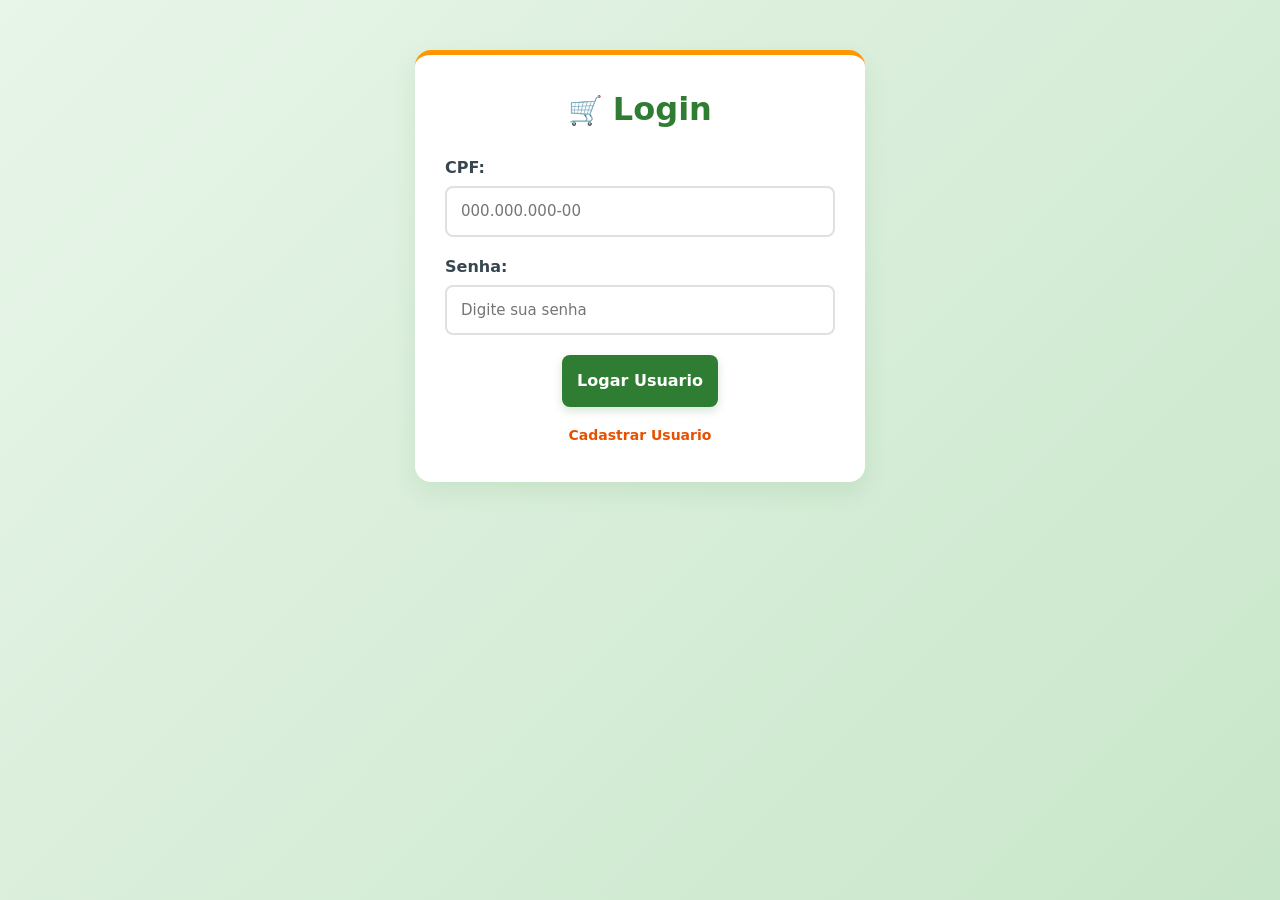
<file: index.html>
﻿<!DOCTYPE html>
<html lang="pt-br">
<head>
  <meta charset="UTF-8">
  <meta http-equiv="refresh" content="0; url=HTML/login.html">
  <title>Meu Mercadinho</title>
</head>
<body>
  <a href="HTML/login.html">Entrar no Meu Mercadinho</a>
</body>
</html>
</file>
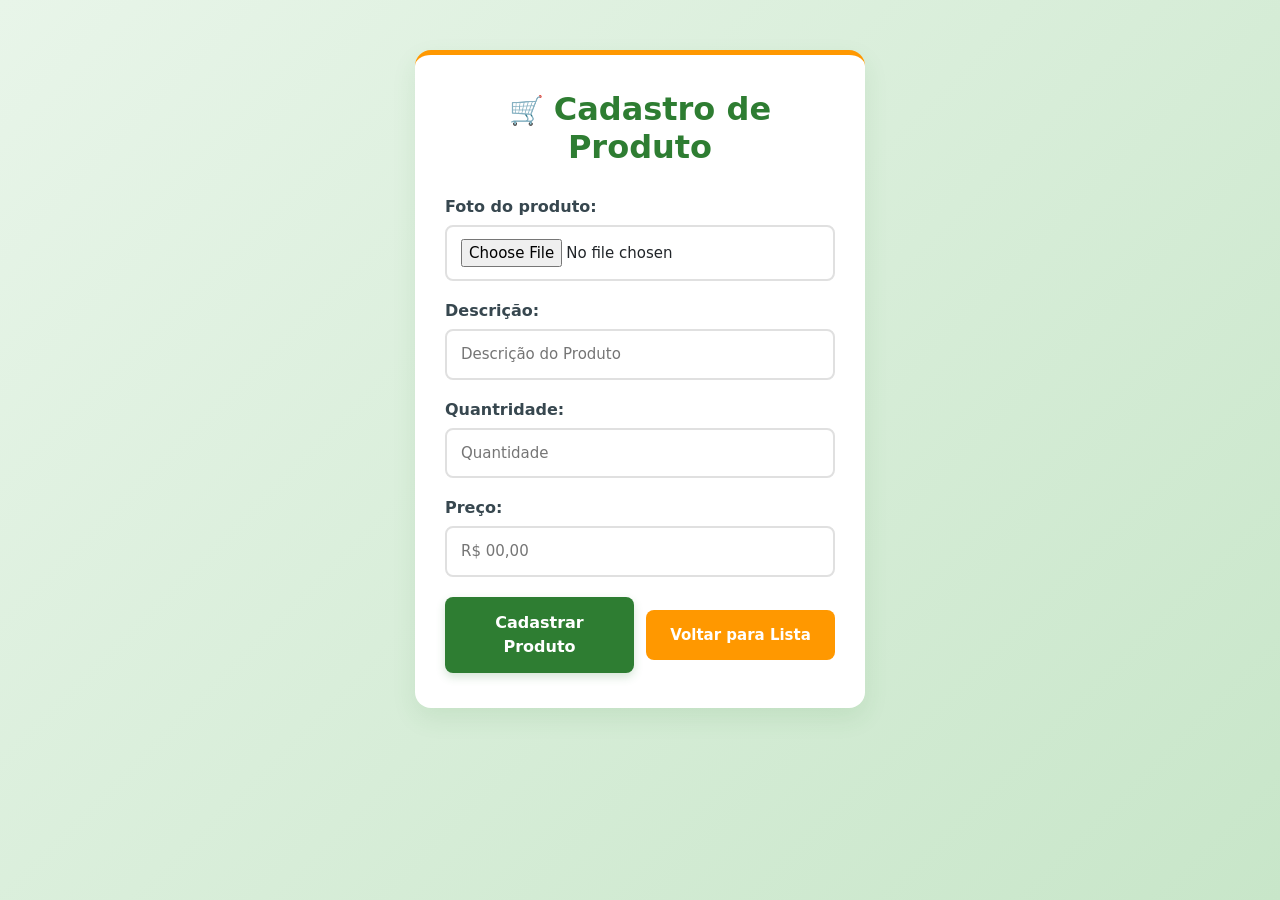
<file: HTML/cadastroProduto.html>
﻿<!DOCTYPE html>
<html lang="pt-br">

<head>
    <meta charset="utf-8">
    <meta name="viewport" content="width=device-width, initial-scale=1">

    <title>Cadastro de Produtos</title>

    <link href="https://cdn.jsdelivr.net/npm/bootstrap@5.3.3/dist/css/bootstrap.min.css" rel="stylesheet">

    <link href="../CSS/login.css" rel="stylesheet">
</head>

<body class="tela-login">

    

    <div class="caixa-login">

        <div class="topo-login">
            <h1>Cadastro de Produto</h1>
        </div>

        <div class="corpo-login">

            <form id="cadasform">

                <div class="grupo-campo">

                    <label for="imgProduto">Foto do produto:</label>

                    <input type="file" id="imgProduto" accept="image/*">

                    <img id="previewImagem" alt="Pré-visualização do produto"
                        style="display: none; width: 150px; height: 150px; object-fit: cover; margin-top: 10px;">

                </div>

                <div class="grupo-campo">

                    <label for="descricao">Descrição:</label>

                    <input type="text" id="descricao" placeholder="Descrição do Produto">

                </div>
                 <div class="grupo-campo">

                    <label for="quantidade">Quantridade:</label>

                    <input type="number" id="quantidade" placeholder="Quantidade">

                </div>

                <div class="grupo-campo">

                    <label for="preco">Preço:</label>

                    <input type="number" id="preco" placeholder="R$ 00,00" step="0.01" min="0">

                </div>

                <div class="botoes-acoes">

                    <button type="button" onclick="salvar();" class="botao-logar">
                        Cadastrar Produto
                    </button>

                    <a href="listaProduto.html" class="botao-voltar">
                        Voltar para Lista
                    </a>

                </div>

            </form>

        </div>

    </div>

    <script src="../JavaScript/produtocadastro.js"></script>

</body>

</html>
</file>
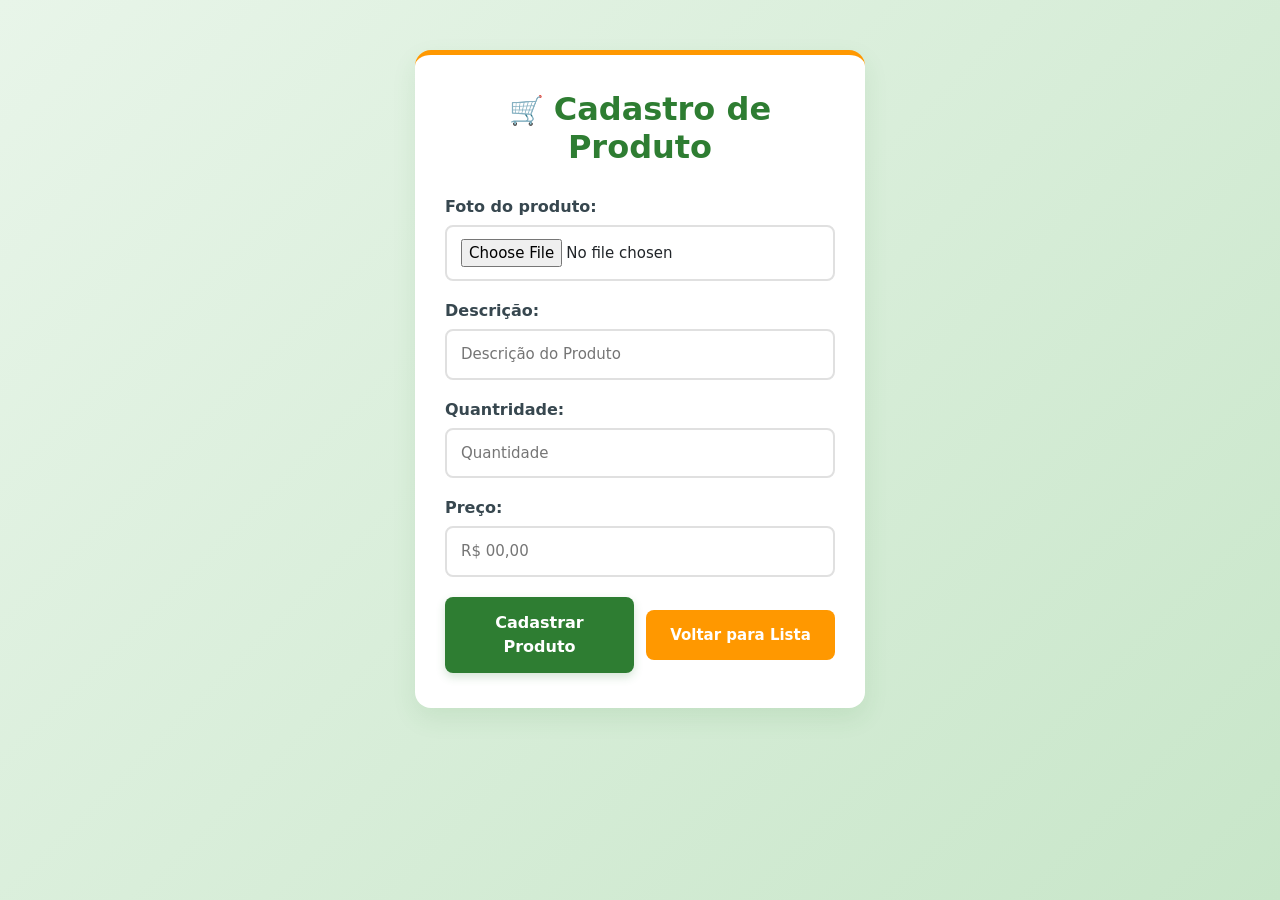
<file: Html/cadastroProduto.html>
﻿<!DOCTYPE html>
<html lang="pt-br">

<head>
    <meta charset="utf-8">
    <meta name="viewport" content="width=device-width, initial-scale=1">

    <title>Cadastro de Produtos</title>

    <link href="https://cdn.jsdelivr.net/npm/bootstrap@5.3.3/dist/css/bootstrap.min.css" rel="stylesheet">

    <link href="../CSS/login.css" rel="stylesheet">
</head>

<body class="tela-login">

    

    <div class="caixa-login">

        <div class="topo-login">
            <h1>Cadastro de Produto</h1>
        </div>

        <div class="corpo-login">

            <form id="cadasform">

                <div class="grupo-campo">

                    <label for="imgProduto">Foto do produto:</label>

                    <input type="file" id="imgProduto" accept="image/*">

                    <img id="previewImagem" alt="Pré-visualização do produto"
                        style="display: none; width: 150px; height: 150px; object-fit: cover; margin-top: 10px;">

                </div>

                <div class="grupo-campo">

                    <label for="descricao">Descrição:</label>

                    <input type="text" id="descricao" placeholder="Descrição do Produto">

                </div>
                 <div class="grupo-campo">

                    <label for="quantidade">Quantridade:</label>

                    <input type="number" id="quantidade" placeholder="Quantidade">

                </div>

                <div class="grupo-campo">

                    <label for="preco">Preço:</label>

                    <input type="number" id="preco" placeholder="R$ 00,00" step="0.01" min="0">

                </div>

                <div class="botoes-acoes">

                    <button type="button" onclick="salvar();" class="botao-logar">
                        Cadastrar Produto
                    </button>

                    <a href="/Html/listaProduto.html" class="botao-voltar">
                        Voltar para Lista
                    </a>

                </div>

            </form>

        </div>

    </div>

    <script src="../JavaScript/produtocadastro.js"></script>

</body>

</html>
</file>
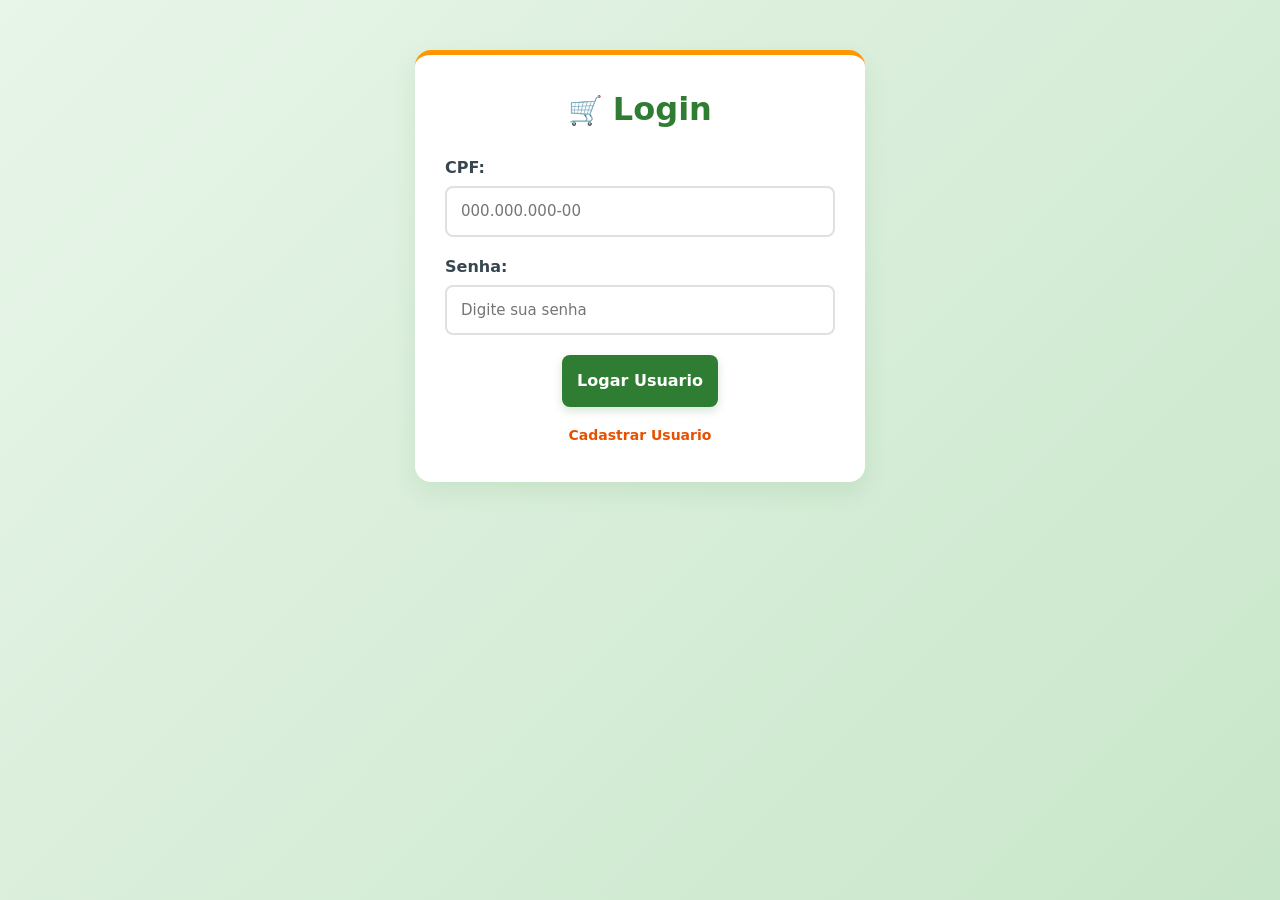
<file: HTML/carrinho.html>
﻿<!DOCTYPE html>
<html lang="pt-br">

<head>
    <meta charset="UTF-8">
    <meta name="viewport" content="width=device-width, initial-scale=1.0">

    <title>Carrinho - Meu Mercadinho</title>

    <!-- BOOTSTRAP -->
    <link href="https://cdn.jsdelivr.net/npm/bootstrap@5.3.3/dist/css/bootstrap.min.css" rel="stylesheet">

    <!-- CSS DO PROJETO -->
    <link rel="stylesheet" href="../CSS/login.css">

</head>

<body class="tela-produtos">

    <!-- MENU DE NAVEGAÇÃO -->
    <nav class="navbar navbar-expand-lg navbar-dark navbar-mercado">

        <div class="container">

            <!-- LOGO -->
            <a class="navbar-brand fw-bold" href="home.html">
                🛒 Meu Mercadinho
            </a>

            <!-- BOTÃO MENU CELULAR -->
            <button class="navbar-toggler" type="button" data-bs-toggle="collapse" data-bs-target="#menuNavbar"
                aria-controls="menuNavbar" aria-expanded="false" aria-label="Abrir menu">

                <span class="navbar-toggler-icon"></span>

            </button>

            <!-- LINKS DO MENU -->
            <div class="collapse navbar-collapse" id="menuNavbar">

                <ul class="navbar-nav ms-auto align-items-lg-center">

                    <li class="nav-item">
                        <a class="nav-link" href="home.html">
                            Início
                        </a>
                    </li>

                    <li class="nav-item" id="menuListaProdutos">
                        <a class="nav-link" href="listaProduto.html">
                            Produtos
                        </a>
                    </li>

                    <!-- SOMENTE ADMINISTRADOR -->
                    <li class="nav-item" id="menuCadastrarProduto">
                        <a class="nav-link" href="cadastroProduto.html">
                            Cadastrar Produto
                        </a>
                    </li>

                    <!-- SOMENTE ADMINISTRADOR -->
                    <li class="nav-item" id="menuCadastros">
                        <a class="nav-link" href="listacadastro.html">
                            Gerenciar Usuários
                        </a>
                    </li>

                    <!-- SOMENTE ADMINISTRADOR -->
                    <li class="nav-item" id="menuVendas">
                        <a class="nav-link" href="historicoVendas.html">
                            Histórico de Vendas
                        </a>
                    </li>

                    <li class="nav-item">
                        <a class="nav-link active" href="carrinho.html">
                            🛒 Carrinho
                        </a>
                    </li>

                    <li class="nav-item ms-lg-2">
                        <a class="nav-link" href="#" onclick="sair(); return false;">
                            Sair
                        </a>
                    </li>

                </ul>

            </div>

        </div>

    </nav>

    <!-- CONTEÚDO -->
    <main class="container py-5">

        <h1 class="mb-4">🛒 Meu Carrinho</h1>

        <!-- PRODUTOS -->
        <section class="mb-5">

            <h3 class="mb-3">Produtos selecionados</h3>

            <div id="dadosCarrinho"></div>

            <p id="mensagemCarrinho" class="text-center mt-3"></p>

        </section>

        <!-- RESUMO DA COMPRA -->
        <section class="card shadow-sm mb-4">

            <div class="card-body">

                <h3 class="mb-3">Resumo da compra</h3>

                <div class="d-flex justify-content-between mb-2">

                    <span>Total de itens:</span>

                    <strong id="totalItens">0</strong>

                </div>

                <hr>

                <div class="d-flex justify-content-between">

                    <h4>Total a pagar:</h4>

                    <h4 id="valorTotal" class="text-success">
                        R$ 0,00
                    </h4>

                </div>

            </div>

        </section>

        <!-- FINALIZAÇÃO DA VENDA -->
        <section class="card shadow-sm mb-4">

            <div class="card-body">

                <h3 class="mb-3">Finalizar compra</h3>

                <!-- FORMA DE PAGAMENTO -->
                <div class="mb-3">

                    <label for="formaPagamento" class="form-label">
                        Forma de pagamento
                    </label>

                    <select id="formaPagamento" class="form-select">

                        <option value="">Selecione uma forma de pagamento</option>

                        <option value="Pix">Pix</option>

                        <option value="Cartão de crédito">Cartão de crédito</option>

                        <option value="Cartão de débito">Cartão de débito</option>

                        <option value="Dinheiro">Dinheiro</option>

                    </select>

                </div>

                <!-- PAGAMENTO EM DINHEIRO -->
                <div id="areaDinheiro" class="mb-3" style="display: none;">

                    <label for="valorRecebido" class="form-label">
                        Valor recebido
                    </label>

                    <input type="number" id="valorRecebido" class="form-control" placeholder="Digite o valor recebido"
                        min="0" step="0.01">

                    <p class="mt-3">
                        Troco:

                        <strong id="troco" class="text-success">
                            R$ 0,00
                        </strong>
                    </p>

                </div>

                <!-- BOTÕES -->
                <div class="d-grid gap-2">

                    <button type="button" id="btnFinalizar" class="btn btn-success btn-lg">

                        Confirmar e finalizar venda

                    </button>

                    <button type="button" class="btn btn-outline-danger" onclick="limparCarrinho()">

                        Limpar carrinho

                    </button>

                </div>

            </div>

        </section>

    </main>

    <!-- JAVASCRIPT DE PERMISSÕES -->
    <script src="../JavaScript/permissoes.js"></script>

    <!-- JAVASCRIPT DO CARRINHO -->
    <script src="../JavaScript/carrinho.js"></script>

    <!-- BOOTSTRAP -->
    <script src="https://cdn.jsdelivr.net/npm/bootstrap@5.3.3/dist/js/bootstrap.bundle.min.js"></script>

</body>

</html>
</file>
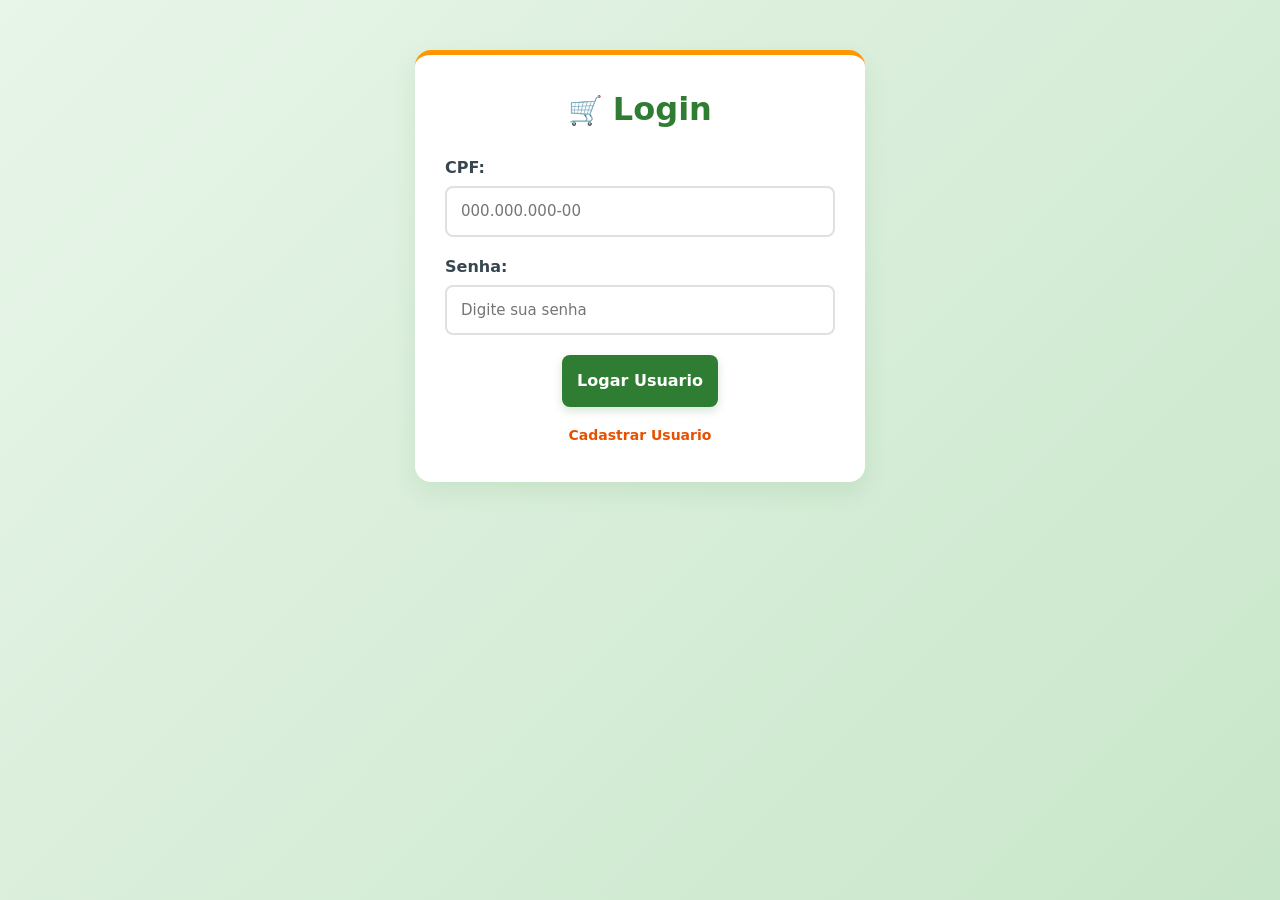
<file: Html/carrinho.html>
﻿<!DOCTYPE html>
<html lang="pt-br">

<head>
    <meta charset="UTF-8">
    <meta name="viewport" content="width=device-width, initial-scale=1.0">

    <title>Carrinho - Meu Mercadinho</title>

    <!-- BOOTSTRAP -->
    <link href="https://cdn.jsdelivr.net/npm/bootstrap@5.3.3/dist/css/bootstrap.min.css" rel="stylesheet">

    <!-- CSS DO PROJETO -->
    <link rel="stylesheet" href="../css/login.css">

</head>

<body class="tela-produtos">

    <!-- MENU DE NAVEGAÇÃO -->
    <nav class="navbar navbar-expand-lg navbar-dark navbar-mercado">

        <div class="container">

            <!-- LOGO -->
            <a class="navbar-brand fw-bold" href="home.html">
                🛒 Meu Mercadinho
            </a>

            <!-- BOTÃO MENU CELULAR -->
            <button class="navbar-toggler" type="button" data-bs-toggle="collapse" data-bs-target="#menuNavbar"
                aria-controls="menuNavbar" aria-expanded="false" aria-label="Abrir menu">

                <span class="navbar-toggler-icon"></span>

            </button>

            <!-- LINKS DO MENU -->
            <div class="collapse navbar-collapse" id="menuNavbar">

                <ul class="navbar-nav ms-auto align-items-lg-center">

                    <li class="nav-item">
                        <a class="nav-link" href="home.html">
                            Início
                        </a>
                    </li>

                    <li class="nav-item" id="menuListaProdutos">
                        <a class="nav-link" href="listaProduto.html">
                            Produtos
                        </a>
                    </li>

                    <!-- SOMENTE ADMINISTRADOR -->
                    <li class="nav-item" id="menuCadastrarProduto">
                        <a class="nav-link" href="cadastroProduto.html">
                            Cadastrar Produto
                        </a>
                    </li>

                    <!-- SOMENTE ADMINISTRADOR -->
                    <li class="nav-item" id="menuCadastros">
                        <a class="nav-link" href="listacadastro.html">
                            Gerenciar Usuários
                        </a>
                    </li>

                    <!-- SOMENTE ADMINISTRADOR -->
                    <li class="nav-item" id="menuVendas">
                        <a class="nav-link" href="historicoVendas.html">
                            Histórico de Vendas
                        </a>
                    </li>

                    <li class="nav-item">
                        <a class="nav-link active" href="carrinho.html">
                            🛒 Carrinho
                        </a>
                    </li>

                    <li class="nav-item ms-lg-2">
                        <a class="nav-link" href="#" onclick="sair(); return false;">
                            Sair
                        </a>
                    </li>

                </ul>

            </div>

        </div>

    </nav>

    <!-- CONTEÚDO -->
    <main class="container py-5">

        <h1 class="mb-4">🛒 Meu Carrinho</h1>

        <!-- PRODUTOS -->
        <section class="mb-5">

            <h3 class="mb-3">Produtos selecionados</h3>

            <div id="dadosCarrinho"></div>

            <p id="mensagemCarrinho" class="text-center mt-3"></p>

        </section>

        <!-- RESUMO DA COMPRA -->
        <section class="card shadow-sm mb-4">

            <div class="card-body">

                <h3 class="mb-3">Resumo da compra</h3>

                <div class="d-flex justify-content-between mb-2">

                    <span>Total de itens:</span>

                    <strong id="totalItens">0</strong>

                </div>

                <hr>

                <div class="d-flex justify-content-between">

                    <h4>Total a pagar:</h4>

                    <h4 id="valorTotal" class="text-success">
                        R$ 0,00
                    </h4>

                </div>

            </div>

        </section>

        <!-- FINALIZAÇÃO DA VENDA -->
        <section class="card shadow-sm mb-4">

            <div class="card-body">

                <h3 class="mb-3">Finalizar compra</h3>

                <!-- FORMA DE PAGAMENTO -->
                <div class="mb-3">

                    <label for="formaPagamento" class="form-label">
                        Forma de pagamento
                    </label>

                    <select id="formaPagamento" class="form-select">

                        <option value="">Selecione uma forma de pagamento</option>

                        <option value="Pix">Pix</option>

                        <option value="Cartão de crédito">Cartão de crédito</option>

                        <option value="Cartão de débito">Cartão de débito</option>

                        <option value="Dinheiro">Dinheiro</option>

                    </select>

                </div>

                <!-- PAGAMENTO EM DINHEIRO -->
                <div id="areaDinheiro" class="mb-3" style="display: none;">

                    <label for="valorRecebido" class="form-label">
                        Valor recebido
                    </label>

                    <input type="number" id="valorRecebido" class="form-control" placeholder="Digite o valor recebido"
                        min="0" step="0.01">

                    <p class="mt-3">
                        Troco:

                        <strong id="troco" class="text-success">
                            R$ 0,00
                        </strong>
                    </p>

                </div>

                <!-- BOTÕES -->
                <div class="d-grid gap-2">

                    <button type="button" id="btnFinalizar" class="btn btn-success btn-lg">

                        Confirmar e finalizar venda

                    </button>

                    <button type="button" class="btn btn-outline-danger" onclick="limparCarrinho()">

                        Limpar carrinho

                    </button>

                </div>

            </div>

        </section>

    </main>

    <!-- JAVASCRIPT DE PERMISSÕES -->
    <script src="../javaScript/permissoes.js"></script>

    <!-- JAVASCRIPT DO CARRINHO -->
    <script src="../javaScript/carrinho.js"></script>

    <!-- BOOTSTRAP -->
    <script src="https://cdn.jsdelivr.net/npm/bootstrap@5.3.3/dist/js/bootstrap.bundle.min.js"></script>

</body>

</html>
</file>
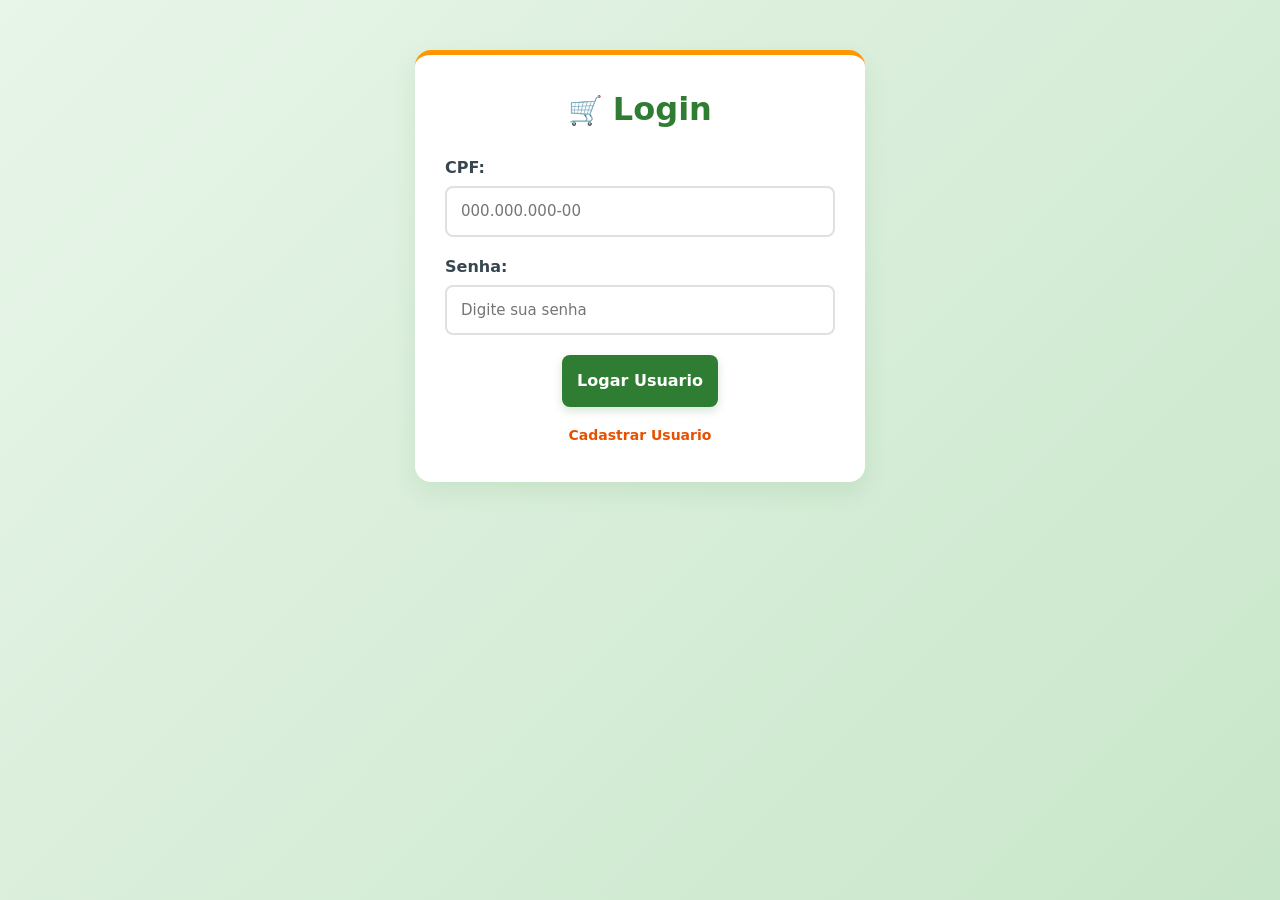
<file: HTML/historicoVendas.html>
﻿<!DOCTYPE html>
<html lang="pt-br">

<head>
    <meta charset="UTF-8">
    <meta name="viewport" content="width=device-width, initial-scale=1.0">
    <title>Histórico - Meu Mercadinho</title>
    <link href="https://cdn.jsdelivr.net/npm/bootstrap@5.3.3/dist/css/bootstrap.min.css" rel="stylesheet">
    <link rel="stylesheet" href="../CSS/login.css">
</head>

<body class="tela-produtos">

    <nav class="navbar navbar-expand-lg navbar-dark navbar-mercado">
        <div class="container">
            <a class="navbar-brand fw-bold" href="home.html">🛒 Meu Mercadinho</a>
            <button class="navbar-toggler" type="button" data-bs-toggle="collapse" data-bs-target="#menuNavbar"
                aria-controls="menuNavbar" aria-expanded="false" aria-label="Abrir menu">
                <span class="navbar-toggler-icon"></span>
            </button>
            <div class="collapse navbar-collapse" id="menuNavbar">
                <ul class="navbar-nav ms-auto align-items-lg-center">
                    <li class="nav-item"><a class="nav-link" href="home.html">Início</a></li>
                    <li class="nav-item" id="menuListaProdutos"><a class="nav-link" href="listaProduto.html">Produtos</a></li>
                    <li class="nav-item" id="menuCadastrarProduto"><a class="nav-link" href="cadastroProduto.html">Cadastrar Produto</a></li>
                    <li class="nav-item" id="menuCadastros"><a class="nav-link" href="listacadastro.html">Gerenciar Usuários</a></li>
                    <li class="nav-item" id="menuVendas"><a class="nav-link active" href="historicoVendas.html">Histórico de Vendas</a></li>
                    <li class="nav-item"><a class="nav-link" href="carrinho.html">🛒 Carrinho</a></li>
                    <li class="nav-item ms-lg-2"><a class="nav-link" href="#" onclick="sair(); return false;">Sair</a></li>
                </ul>
            </div>
        </div>
    </nav>

    <main class="container py-5">

        <header class="topo-produtos">
            <div>
                <h1 id="tituloHistorico">Histórico</h1>
                <p>Acompanhe as vendas registradas no mercadinho.</p>
            </div>
        </header>

        <!-- RESUMO -->
        <section class="row g-3 mb-4" id="resumoVendas"></section>

        <!-- SOMENTE ADMINISTRADOR -->
        <section id="areaAdmin" style="display: none;">

            <div class="card shadow-sm mb-4">
                <div class="card-body">
                    <label for="filtroCliente" class="form-label">Filtrar por cliente</label>
                    <select id="filtroCliente" class="form-select">
                        <option value="">Todos os clientes</option>
                    </select>
                </div>
            </div>

            <div class="card shadow-sm mb-4">
                <div class="card-body">
                    <h3 class="mb-3">🏆 Produtos mais vendidos</h3>
                    <div id="rankingProdutos"></div>
                </div>
            </div>

        </section>

        <!-- LISTA DE VENDAS -->
        <section>
            <h3 class="mb-3">Vendas</h3>
            <div id="listaVendas"></div>
            <p id="mensagemVendas" class="mensagem-vazia"></p>
        </section>

    </main>

    <script src="../JavaScript/permissoes.js"></script>
    <script src="../JavaScript/historicoVendas.js"></script>
    <script src="https://cdn.jsdelivr.net/npm/bootstrap@5.3.3/dist/js/bootstrap.bundle.min.js"></script>

</body>
</html>
</file>
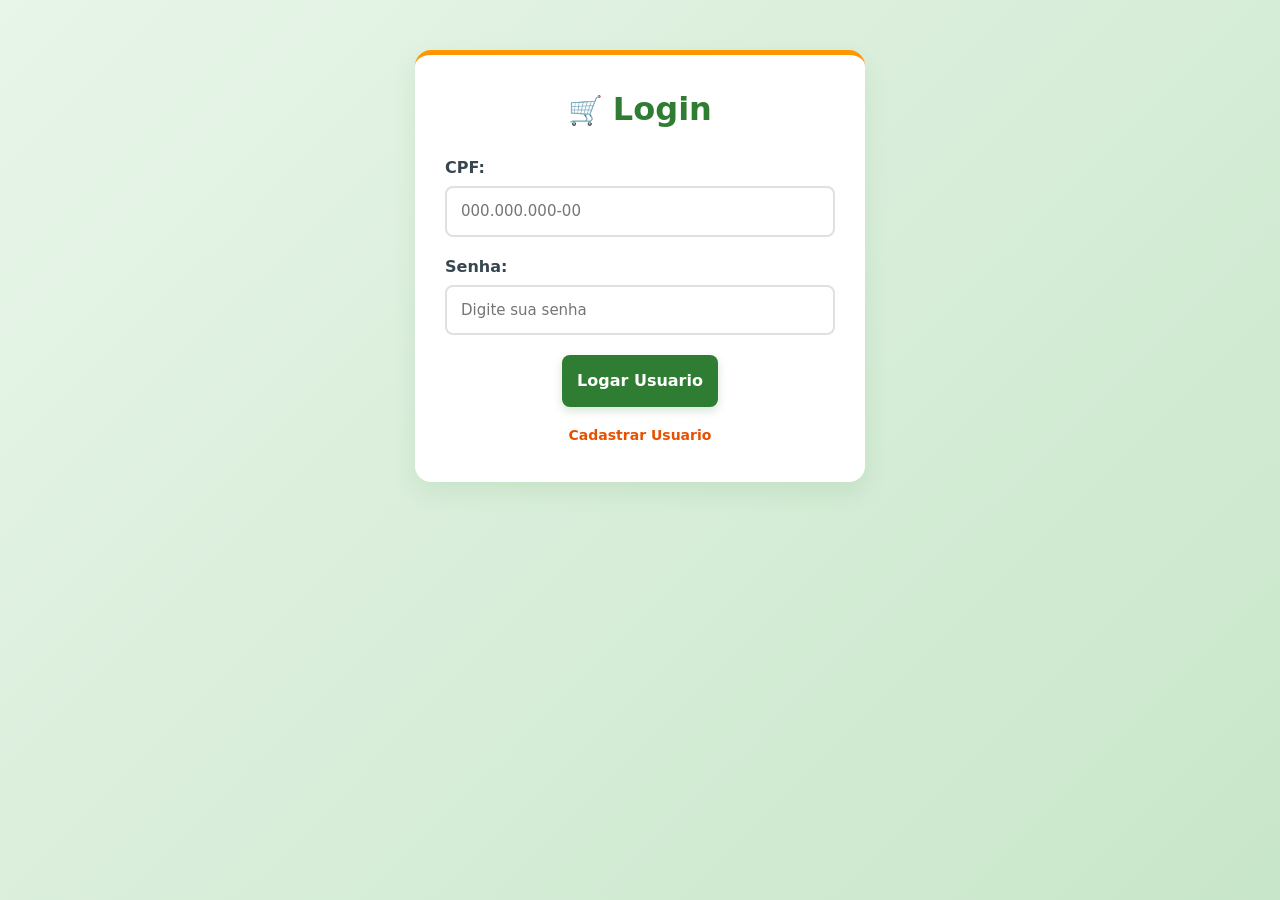
<file: Html/historicoVendas.html>
﻿<!DOCTYPE html>
<html lang="pt-br">

<head>
    <meta charset="UTF-8">
    <meta name="viewport" content="width=device-width, initial-scale=1.0">
    <title>Histórico - Meu Mercadinho</title>
    <link href="https://cdn.jsdelivr.net/npm/bootstrap@5.3.3/dist/css/bootstrap.min.css" rel="stylesheet">
    <link rel="stylesheet" href="../css/login.css">
</head>

<body class="tela-produtos">

    <nav class="navbar navbar-expand-lg navbar-dark navbar-mercado">
        <div class="container">
            <a class="navbar-brand fw-bold" href="home.html">🛒 Meu Mercadinho</a>
            <button class="navbar-toggler" type="button" data-bs-toggle="collapse" data-bs-target="#menuNavbar"
                aria-controls="menuNavbar" aria-expanded="false" aria-label="Abrir menu">
                <span class="navbar-toggler-icon"></span>
            </button>
            <div class="collapse navbar-collapse" id="menuNavbar">
                <ul class="navbar-nav ms-auto align-items-lg-center">
                    <li class="nav-item"><a class="nav-link" href="home.html">Início</a></li>
                    <li class="nav-item" id="menuListaProdutos"><a class="nav-link" href="listaProduto.html">Produtos</a></li>
                    <li class="nav-item" id="menuCadastrarProduto"><a class="nav-link" href="cadastroProduto.html">Cadastrar Produto</a></li>
                    <li class="nav-item" id="menuCadastros"><a class="nav-link" href="listacadastro.html">Gerenciar Usuários</a></li>
                    <li class="nav-item" id="menuVendas"><a class="nav-link active" href="historicoVendas.html">Histórico de Vendas</a></li>
                    <li class="nav-item"><a class="nav-link" href="carrinho.html">🛒 Carrinho</a></li>
                    <li class="nav-item ms-lg-2"><a class="nav-link" href="#" onclick="sair(); return false;">Sair</a></li>
                </ul>
            </div>
        </div>
    </nav>

    <main class="container py-5">

        <header class="topo-produtos">
            <div>
                <h1 id="tituloHistorico">Histórico</h1>
                <p>Acompanhe as vendas registradas no mercadinho.</p>
            </div>
        </header>

        <!-- RESUMO -->
        <section class="row g-3 mb-4" id="resumoVendas"></section>

        <!-- SOMENTE ADMINISTRADOR -->
        <section id="areaAdmin" style="display: none;">

            <div class="card shadow-sm mb-4">
                <div class="card-body">
                    <label for="filtroCliente" class="form-label">Filtrar por cliente</label>
                    <select id="filtroCliente" class="form-select">
                        <option value="">Todos os clientes</option>
                    </select>
                </div>
            </div>

            <div class="card shadow-sm mb-4">
                <div class="card-body">
                    <h3 class="mb-3">🏆 Produtos mais vendidos</h3>
                    <div id="rankingProdutos"></div>
                </div>
            </div>

        </section>

        <!-- LISTA DE VENDAS -->
        <section>
            <h3 class="mb-3">Vendas</h3>
            <div id="listaVendas"></div>
            <p id="mensagemVendas" class="mensagem-vazia"></p>
        </section>

    </main>

    <script src="../javaScript/permissoes.js"></script>
    <script src="../javaScript/historicoVendas.js"></script>
    <script src="https://cdn.jsdelivr.net/npm/bootstrap@5.3.3/dist/js/bootstrap.bundle.min.js"></script>

</body>
</html>
</file>
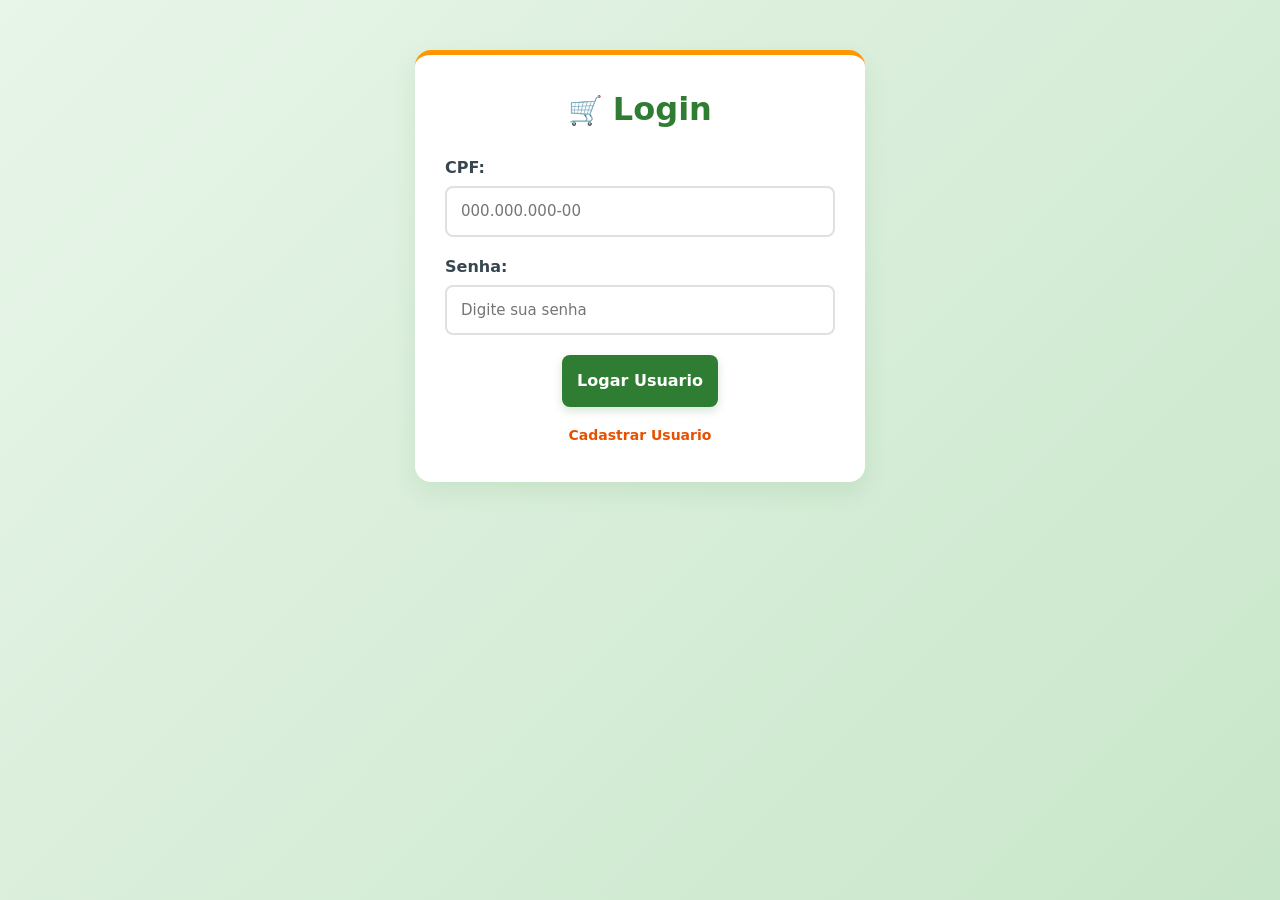
<file: HTML/home.html>
﻿<!DOCTYPE html>
<html lang="pt-br">

<head>
    <meta charset="UTF-8">
    <meta name="viewport" content="width=device-width, initial-scale=1.0">

    <title>Meu Mercadinho</title>

    <!-- Bootstrap -->
    <link href="https://cdn.jsdelivr.net/npm/bootstrap@5.3.3/dist/css/bootstrap.min.css" rel="stylesheet">

    <!-- CSS do projeto -->
    <link rel="stylesheet" href="../CSS/login.css">

</head>

<body class="tela-produtos">

    <!-- MENU DE NAVEGAÇÃO -->
    <nav class="navbar navbar-expand-lg navbar-dark navbar-mercado">

        <div class="container">

            <!-- LOGO -->
            <a class="navbar-brand fw-bold" href="home.html">
                🛒 Meu Mercadinho
            </a>

            <!-- BOTÃO MENU CELULAR -->
            <button class="navbar-toggler" type="button" data-bs-toggle="collapse" data-bs-target="#menuNavbar"
                aria-controls="menuNavbar" aria-expanded="false" aria-label="Abrir menu">

                <span class="navbar-toggler-icon"></span>

            </button>

            <!-- LINKS DO MENU -->
            <div class="collapse navbar-collapse" id="menuNavbar">

                <ul class="navbar-nav ms-auto align-items-lg-center">

                    <li class="nav-item">
                        <a class="nav-link active" href="home.html">
                            Início
                        </a>
                    </li>

                    <li class="nav-item" id="menuListaProdutos">
                        <a class="nav-link" href="listaProduto.html">
                            Produtos
                        </a>
                    </li>

                    <!-- SOMENTE ADMINISTRADOR -->
                    <li class="nav-item" id="menuCadastrarProduto">
                        <a class="nav-link" href="cadastroProduto.html">
                            Cadastrar Produto
                        </a>
                    </li>

                    <!-- SOMENTE ADMINISTRADOR -->
                    <li class="nav-item" id="menuCadastros">
                        <a class="nav-link" href="listacadastro.html">
                            Gerenciar Usuários
                        </a>
                    </li>

                    <!-- SOMENTE ADMINISTRADOR -->
                    <li class="nav-item" id="menuVendas">
                        <a class="nav-link" href="historicoVendas.html">
                            Histórico de Vendas
                        </a>
                    </li>

                    <!-- TODOS OS USUÁRIOS -->
                    <li class="nav-item">
                        <a class="nav-link" href="carrinho.html">
                            🛒 Carrinho
                        </a>
                    </li>

                    <!-- SAIR -->
                    <li class="nav-item ms-lg-2">
                        <a class="nav-link" href="#" onclick="sair(); return false;">
                            Sair
                        </a>
                    </li>

                </ul>

            </div>

        </div>

    </nav>


    <!-- CONTEÚDO PRINCIPAL -->
    <main class="container py-5">

        <!-- APRESENTAÇÃO -->
        <section class="mb-5">

            <h1>Bem-vindo ao Meu Mercadinho! 🛒</h1>

            <p>
                Confira nossos produtos e encontre o que você precisa.
            </p>

        </section>


        <!-- PESQUISA DE PRODUTOS -->
        <section class="mb-4">

            <label for="pesquisaProduto" class="form-label">
                Pesquisar produtos
            </label>

            <input type="text" id="pesquisaProduto" class="form-control" placeholder="Digite o nome do produto...">

        </section>


        <!-- VITRINE DE PRODUTOS -->
        <section>

            <div class="d-flex justify-content-between align-items-center mb-4">

                <h2>Nossos Produtos</h2>

                <span id="totalProdutos" class="badge text-bg-success">
                    0 produtos
                </span>

            </div>

            <!-- PRODUTOS CARREGADOS PELO JAVASCRIPT -->
            <div id="dadosProdutos" class="row g-4">

            </div>

            <!-- MENSAGEM -->
            <p id="mensagemProdutos" class="text-center mt-4"></p>

        </section>

    </main>


    <!-- CONTROLE DE PERMISSÕES -->
    <script src="../JavaScript/permissoes.js"></script>

    <!-- JAVASCRIPT DO PROJETO -->
    <script src="../JavaScript/home.js"></script>

    <!-- BOOTSTRAP JAVASCRIPT -->
    <script src="https://cdn.jsdelivr.net/npm/bootstrap@5.3.3/dist/js/bootstrap.bundle.min.js"></script>

</body>

</html>
</file>
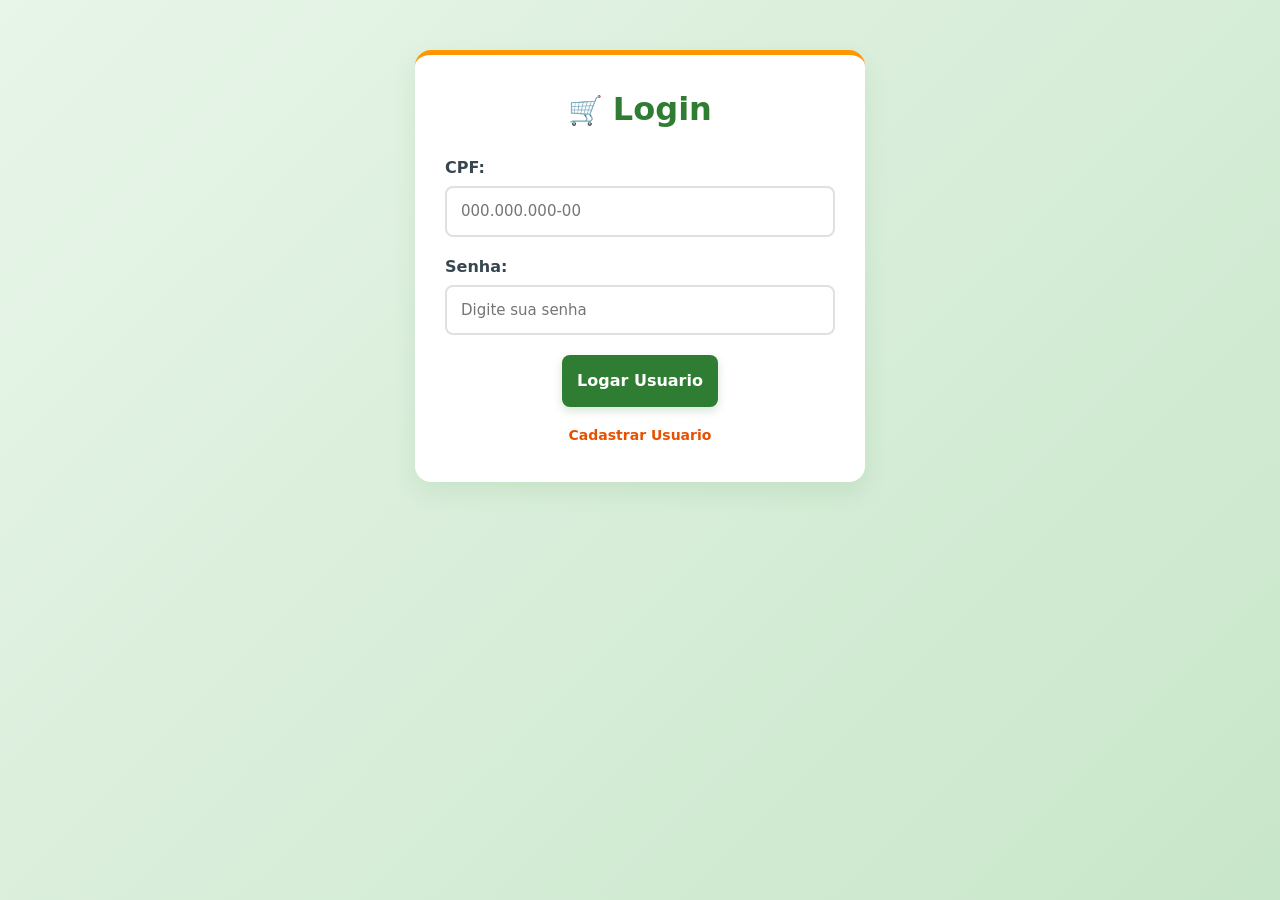
<file: Html/home.html>
﻿<!DOCTYPE html>
<html lang="pt-br">

<head>
    <meta charset="UTF-8">
    <meta name="viewport" content="width=device-width, initial-scale=1.0">

    <title>Meu Mercadinho</title>

    <!-- Bootstrap -->
    <link href="https://cdn.jsdelivr.net/npm/bootstrap@5.3.3/dist/css/bootstrap.min.css" rel="stylesheet">

    <!-- CSS do projeto -->
    <link rel="stylesheet" href="../css/login.css">

</head>

<body class="tela-produtos">

    <!-- MENU DE NAVEGAÇÃO -->
    <nav class="navbar navbar-expand-lg navbar-dark navbar-mercado">

        <div class="container">

            <!-- LOGO -->
            <a class="navbar-brand fw-bold" href="home.html">
                🛒 Meu Mercadinho
            </a>

            <!-- BOTÃO MENU CELULAR -->
            <button class="navbar-toggler" type="button" data-bs-toggle="collapse" data-bs-target="#menuNavbar"
                aria-controls="menuNavbar" aria-expanded="false" aria-label="Abrir menu">

                <span class="navbar-toggler-icon"></span>

            </button>

            <!-- LINKS DO MENU -->
            <div class="collapse navbar-collapse" id="menuNavbar">

                <ul class="navbar-nav ms-auto align-items-lg-center">

                    <li class="nav-item">
                        <a class="nav-link active" href="home.html">
                            Início
                        </a>
                    </li>

                    <li class="nav-item" id="menuListaProdutos">
                        <a class="nav-link" href="listaProduto.html">
                            Produtos
                        </a>
                    </li>

                    <!-- SOMENTE ADMINISTRADOR -->
                    <li class="nav-item" id="menuCadastrarProduto">
                        <a class="nav-link" href="cadastroProduto.html">
                            Cadastrar Produto
                        </a>
                    </li>

                    <!-- SOMENTE ADMINISTRADOR -->
                    <li class="nav-item" id="menuCadastros">
                        <a class="nav-link" href="listacadastro.html">
                            Gerenciar Usuários
                        </a>
                    </li>

                    <!-- SOMENTE ADMINISTRADOR -->
                    <li class="nav-item" id="menuVendas">
                        <a class="nav-link" href="historicoVendas.html">
                            Histórico de Vendas
                        </a>
                    </li>

                    <!-- TODOS OS USUÁRIOS -->
                    <li class="nav-item">
                        <a class="nav-link" href="carrinho.html">
                            🛒 Carrinho
                        </a>
                    </li>

                    <!-- SAIR -->
                    <li class="nav-item ms-lg-2">
                        <a class="nav-link" href="#" onclick="sair(); return false;">
                            Sair
                        </a>
                    </li>

                </ul>

            </div>

        </div>

    </nav>


    <!-- CONTEÚDO PRINCIPAL -->
    <main class="container py-5">

        <!-- APRESENTAÇÃO -->
        <section class="mb-5">

            <h1>Bem-vindo ao Meu Mercadinho! 🛒</h1>

            <p>
                Confira nossos produtos e encontre o que você precisa.
            </p>

        </section>


        <!-- PESQUISA DE PRODUTOS -->
        <section class="mb-4">

            <label for="pesquisaProduto" class="form-label">
                Pesquisar produtos
            </label>

            <input type="text" id="pesquisaProduto" class="form-control" placeholder="Digite o nome do produto...">

        </section>


        <!-- VITRINE DE PRODUTOS -->
        <section>

            <div class="d-flex justify-content-between align-items-center mb-4">

                <h2>Nossos Produtos</h2>

                <span id="totalProdutos" class="badge text-bg-success">
                    0 produtos
                </span>

            </div>

            <!-- PRODUTOS CARREGADOS PELO JAVASCRIPT -->
            <div id="dadosProdutos" class="row g-4">

            </div>

            <!-- MENSAGEM -->
            <p id="mensagemProdutos" class="text-center mt-4"></p>

        </section>

    </main>


    <!-- CONTROLE DE PERMISSÕES -->
    <script src="../JavaScript/permissoes.js"></script>

    <!-- JAVASCRIPT DO PROJETO -->
    <script src="../javaScript/home.js"></script>

    <!-- BOOTSTRAP JAVASCRIPT -->
    <script src="https://cdn.jsdelivr.net/npm/bootstrap@5.3.3/dist/js/bootstrap.bundle.min.js"></script>

</body>

</html>
</file>
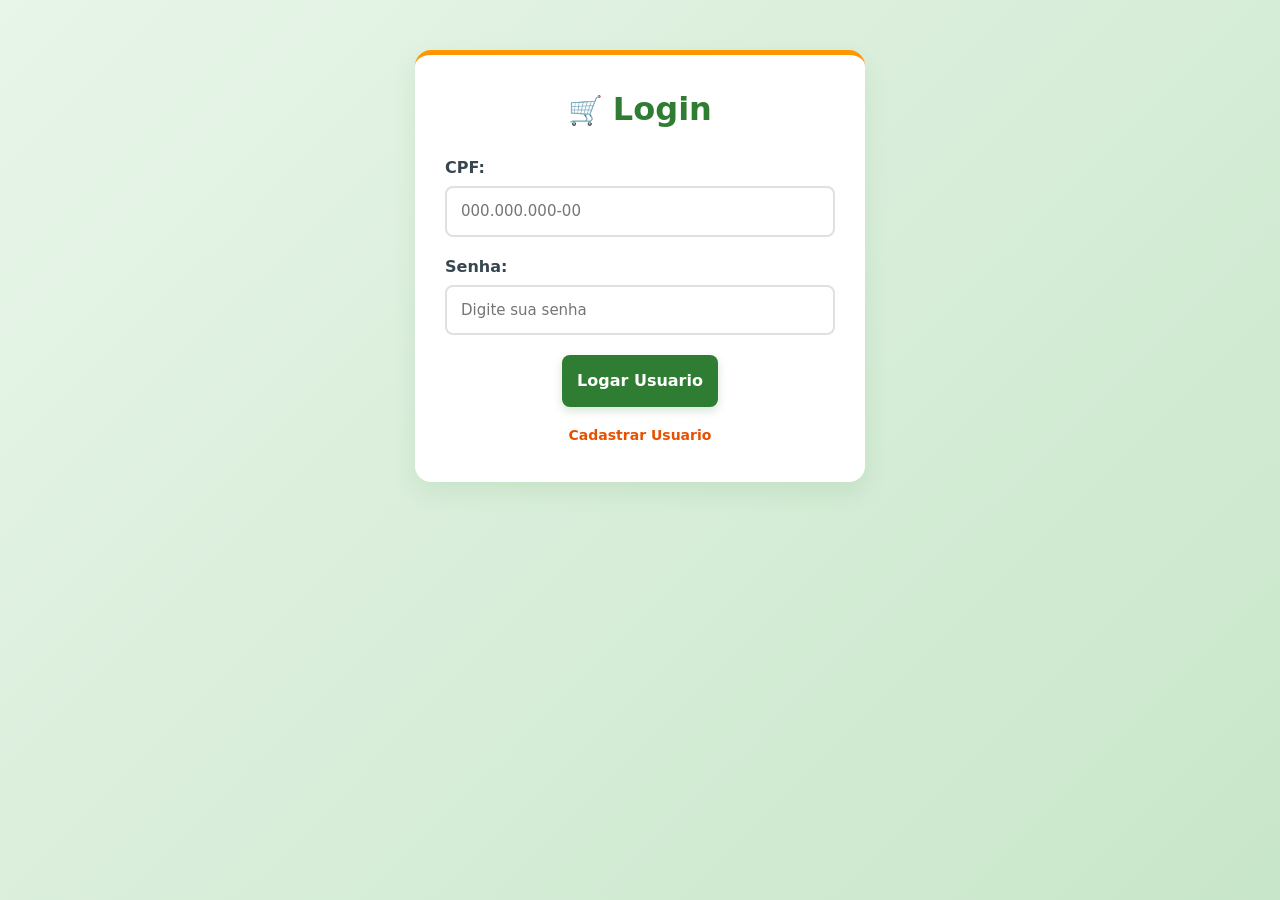
<file: HTML/listacadastro.html>
﻿
<!DOCTYPE html>
<html lang="pt-br">

<head>
    <meta charset="UTF-8">
    <meta name="viewport" content="width=device-width, initial-scale=1.0">

    <title>Gerenciar Usuários - Meu Mercadinho</title>

    <link href="https://cdn.jsdelivr.net/npm/bootstrap@5.3.3/dist/css/bootstrap.min.css" rel="stylesheet">
    <link rel="stylesheet" href="../CSS/login.css">
</head>

<body class="tela-produtos" data-admin-only="true">

    <!-- MENU DE NAVEGAÇÃO -->
    <nav class="navbar navbar-expand-lg navbar-dark navbar-mercado">
        <div class="container">

            <a class="navbar-brand fw-bold" href="home.html">
                🛒 Meu Mercadinho
            </a>

            <button class="navbar-toggler"
                type="button"
                data-bs-toggle="collapse"
                data-bs-target="#menuNavbar"
                aria-controls="menuNavbar"
                aria-expanded="false"
                aria-label="Abrir menu">

                <span class="navbar-toggler-icon"></span>
            </button>

            <div class="collapse navbar-collapse" id="menuNavbar">

                <ul class="navbar-nav ms-auto align-items-lg-center">

                    <li class="nav-item">
                        <a class="nav-link" href="home.html">Início</a>
                    </li>

                    <li class="nav-item">
                        <a class="nav-link" href="listaProduto.html">Produtos</a>
                    </li>

                    <li class="nav-item" id="menuCadastrarProduto">
                        <a class="nav-link" href="cadastroProduto.html">Cadastrar Produto</a>
                    </li>

                    <li class="nav-item" id="menuCadastros">
                        <a class="nav-link active" href="listacadastro.html">Gerenciar Usuários</a>
                    </li>

                    <li class="nav-item" id="menuVendas">
                        <a class="nav-link" href="historicoVendas.html">Histórico de Vendas</a>
                    </li>

                    <li class="nav-item">
                        <a class="nav-link" href="carrinho.html">🛒 Carrinho</a>
                    </li>

                    <li class="nav-item ms-lg-2">
                        <a class="nav-link" href="#" onclick="sair(); return false;">Sair</a>
                    </li>

                </ul>
            </div>
        </div>
    </nav>

    <!-- CONTEÚDO PRINCIPAL -->
    <main class="container py-5">

        <header class="topo-produtos">
            <div>
                <h1>👥 Gerenciar Usuários</h1>
                <p>Confira os usuários cadastrados no mercadinho.</p>
            </div>
        </header>

        <section class="area-produtos">

            <div id="dadosUsuarios" class="row g-4"></div>

            <p id="mensagemUsuarios" class="mensagem-vazia"></p>

        </section>

    </main>

    <script src="../JavaScript/permissoes.js"></script>
   <script src="../JavaScript/cadastrar.js"></script>
   <script src="../JavaScript/usuarios.js"></script>

    <script src="https://cdn.jsdelivr.net/npm/bootstrap@5.3.3/dist/js/bootstrap.bundle.min.js"></script>

</body>
</html>
</file>
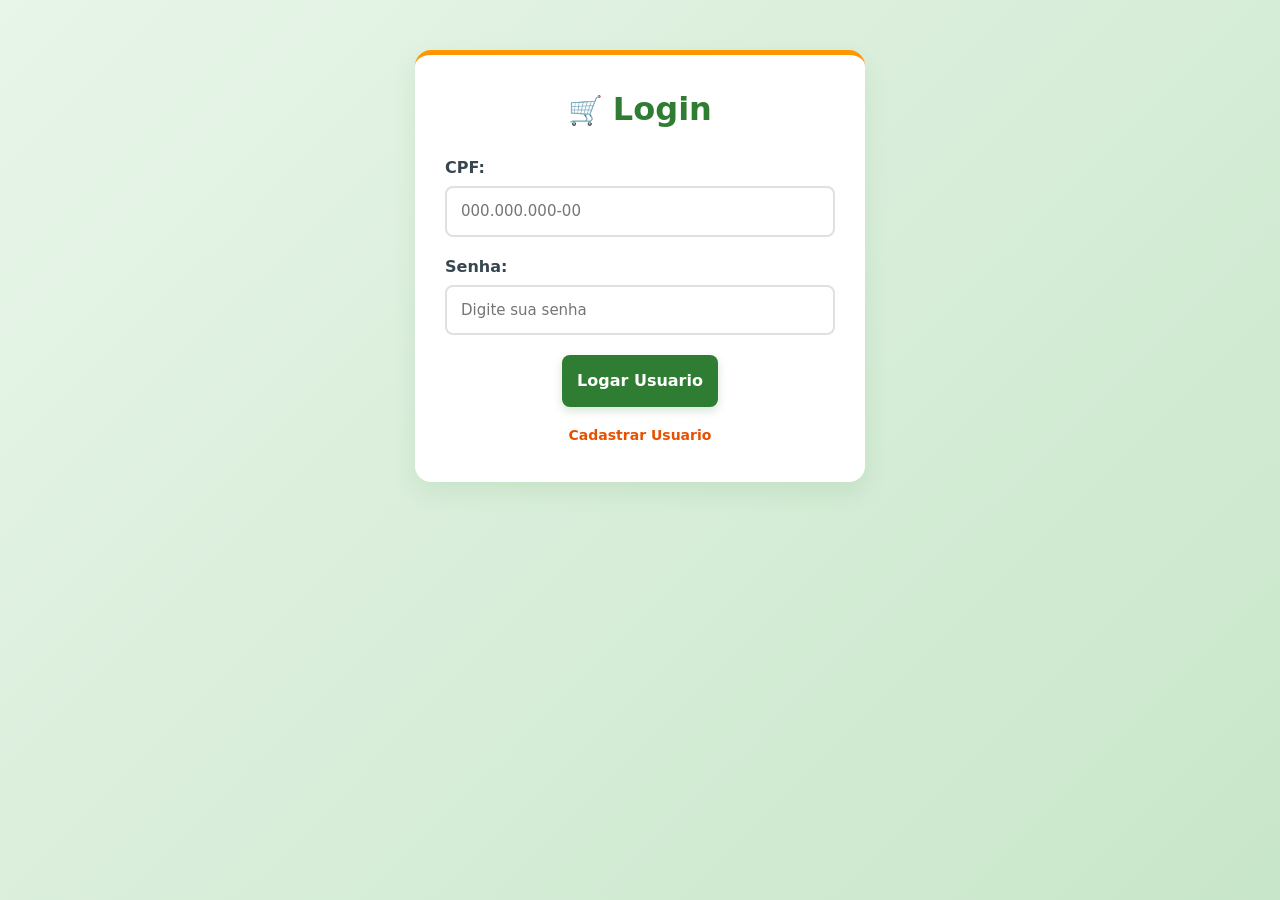
<file: Html/listacadastro.html>
﻿
<!DOCTYPE html>
<html lang="pt-br">

<head>
    <meta charset="UTF-8">
    <meta name="viewport" content="width=device-width, initial-scale=1.0">

    <title>Gerenciar Usuários - Meu Mercadinho</title>

    <link href="https://cdn.jsdelivr.net/npm/bootstrap@5.3.3/dist/css/bootstrap.min.css" rel="stylesheet">
    <link rel="stylesheet" href="../css/login.css">
</head>

<body class="tela-produtos" data-admin-only="true">

    <!-- MENU DE NAVEGAÇÃO -->
    <nav class="navbar navbar-expand-lg navbar-dark navbar-mercado">
        <div class="container">

            <a class="navbar-brand fw-bold" href="home.html">
                🛒 Meu Mercadinho
            </a>

            <button class="navbar-toggler"
                type="button"
                data-bs-toggle="collapse"
                data-bs-target="#menuNavbar"
                aria-controls="menuNavbar"
                aria-expanded="false"
                aria-label="Abrir menu">

                <span class="navbar-toggler-icon"></span>
            </button>

            <div class="collapse navbar-collapse" id="menuNavbar">

                <ul class="navbar-nav ms-auto align-items-lg-center">

                    <li class="nav-item">
                        <a class="nav-link" href="home.html">Início</a>
                    </li>

                    <li class="nav-item">
                        <a class="nav-link" href="listaProduto.html">Produtos</a>
                    </li>

                    <li class="nav-item" id="menuCadastrarProduto">
                        <a class="nav-link" href="cadastroProduto.html">Cadastrar Produto</a>
                    </li>

                    <li class="nav-item" id="menuCadastros">
                        <a class="nav-link active" href="listacadastro.html">Gerenciar Usuários</a>
                    </li>

                    <li class="nav-item" id="menuVendas">
                        <a class="nav-link" href="historicoVendas.html">Histórico de Vendas</a>
                    </li>

                    <li class="nav-item">
                        <a class="nav-link" href="carrinho.html">🛒 Carrinho</a>
                    </li>

                    <li class="nav-item ms-lg-2">
                        <a class="nav-link" href="#" onclick="sair(); return false;">Sair</a>
                    </li>

                </ul>
            </div>
        </div>
    </nav>

    <!-- CONTEÚDO PRINCIPAL -->
    <main class="container py-5">

        <header class="topo-produtos">
            <div>
                <h1>👥 Gerenciar Usuários</h1>
                <p>Confira os usuários cadastrados no mercadinho.</p>
            </div>
        </header>

        <section class="area-produtos">

            <div id="dadosUsuarios" class="row g-4"></div>

            <p id="mensagemUsuarios" class="mensagem-vazia"></p>

        </section>

    </main>

    <script src="../javaScript/permissoes.js"></script>
   <script src="../javaScript/cadastrar.js"></script>
   <script src="../javaScript/usuarios.js"></script>

    <script src="https://cdn.jsdelivr.net/npm/bootstrap@5.3.3/dist/js/bootstrap.bundle.min.js"></script>

</body>
</html>
</file>
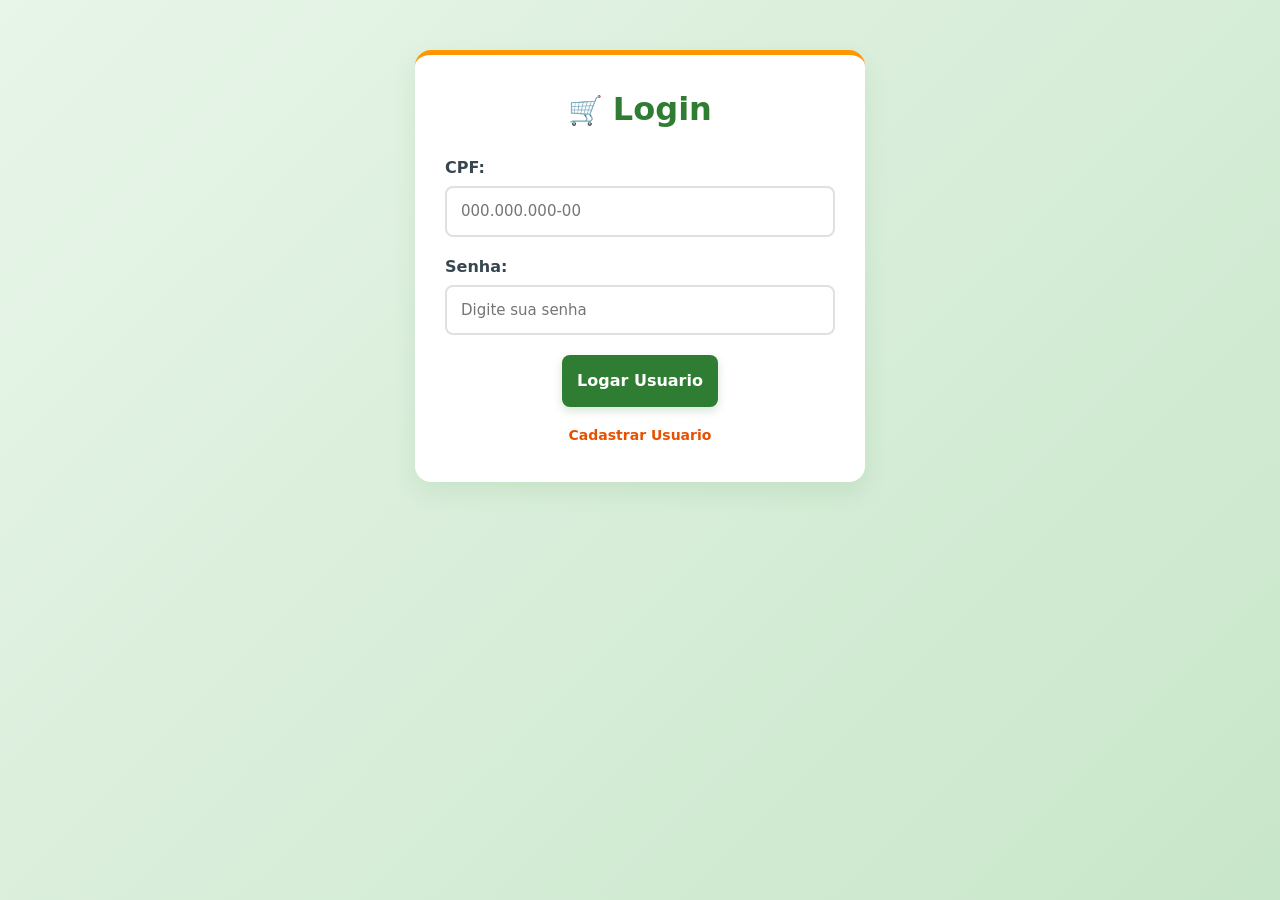
<file: HTML/listaProduto.html>
﻿<!DOCTYPE html>
<html lang="pt-br">

<head>

    <meta charset="UTF-8">
    <meta name="viewport" content="width=device-width, initial-scale=1.0">

    <title>Lista de Produtos - Meu Mercadinho</title>

    <link href="https://cdn.jsdelivr.net/npm/bootstrap@5.3.3/dist/css/bootstrap.min.css" rel="stylesheet">

    <link rel="stylesheet" href="../CSS/login.css">

</head>

<!-- SOMENTE ADMINISTRADOR PODE ACESSAR -->

<body class="tela-produtos" data-admin-only="true">

    <!-- MENU DE NAVEGAÇÃO -->
    <nav class="navbar navbar-expand-lg navbar-dark navbar-mercado">

        <div class="container">

            <a class="navbar-brand fw-bold" href="home.html">
                🛒 Meu Mercadinho
            </a>

            <button class="navbar-toggler" type="button" data-bs-toggle="collapse" data-bs-target="#menuNavbar"
                aria-controls="menuNavbar" aria-expanded="false" aria-label="Abrir menu">

                <span class="navbar-toggler-icon"></span>

            </button>

            <div class="collapse navbar-collapse" id="menuNavbar">

                <ul class="navbar-nav ms-auto align-items-lg-center">

                    <li class="nav-item">
                        <a class="nav-link" href="home.html">
                            Início
                        </a>
                    </li>

                    <!-- SOMENTE ADMINISTRADOR -->
                    <li class="nav-item" id="menuListaProdutos">
                        <a class="nav-link active" href="listaProduto.html">
                            Produtos
                        </a>
                    </li>
                    <!-- SOMENTE ADMINISTRADOR -->
                    <li class="nav-item" id="menuCadastrarProduto">
                        <a class="nav-link" href="cadastroProduto.html">
                            Cadastrar Produto
                        </a>
                    </li>

                    <!-- SOMENTE ADMINISTRADOR -->
                    <li class="nav-item" id="menuCadastros">
                        <a class="nav-link" href="listacadastro.html">
                            Gerenciar Usuários
                        </a>
                    </li>

                    <!-- SOMENTE ADMINISTRADOR -->
                    <li class="nav-item" id="menuVendas">
                        <a class="nav-link" href="historicoVendas.html">
                            Histórico de Vendas
                        </a>
                    </li>

                    <li class="nav-item">
                        <a class="nav-link" href="carrinho.html">
                            🛒 Carrinho
                        </a>
                    </li>

                    <li class="nav-item ms-lg-2">
                        <a class="nav-link" href="#" onclick="sair(); return false;">
                            Sair
                        </a>
                    </li>

                </ul>

            </div>

        </div>

    </nav>

    <!-- CONTEÚDO PRINCIPAL -->
    <main class="container py-5">

        <header class="topo-produtos">

            <div>

                <h1>🛒 Lista de Produtos</h1>

                <p>Confira os produtos cadastrados no mercadinho.</p>

            </div>

            <!-- CADASTRAR PRODUTO -->
            <a href="cadastroProduto.html" id="botaoCadastrarProduto" class="botao-cadastrar">

                + Cadastrar Produto

            </a>

        </header>

        <section class="area-produtos">

            <div id="dados" class="row g-4"></div>

            <p id="mensagem" class="mensagem-vazia"></p>

        </section>

    </main>

    <!-- CONTROLE DE PERMISSÕES -->
    <script src="../JavaScript/permissoes.js"></script>

    <!-- JAVASCRIPT DOS PRODUTOS -->
    <script src="../JavaScript/produtocadastro.js"></script>

    <script>
        document.addEventListener("DOMContentLoaded", function () {

            carregar();

        });
    </script>

    <script src="https://cdn.jsdelivr.net/npm/bootstrap@5.3.3/dist/js/bootstrap.bundle.min.js"></script>

</body>

</html>
</file>
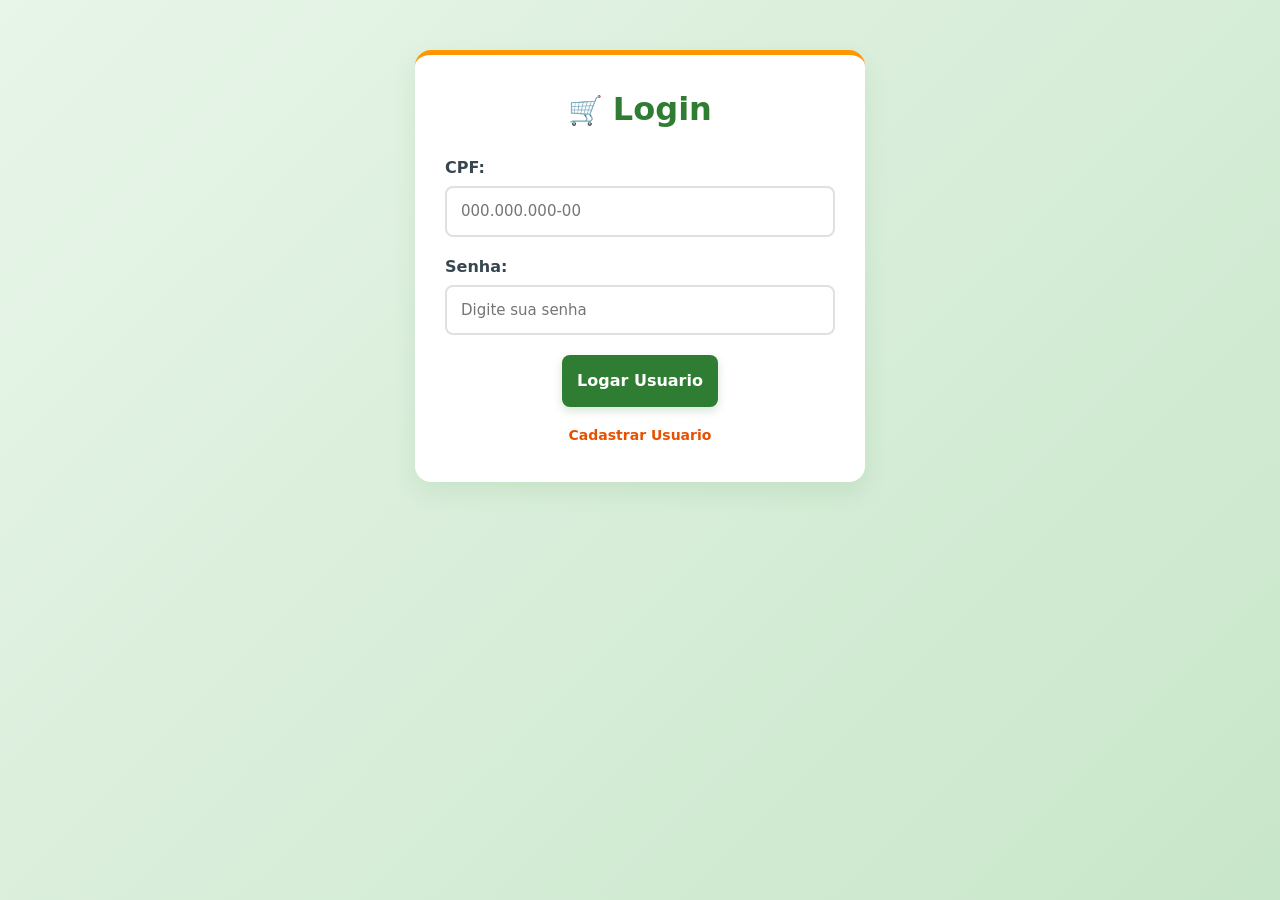
<file: Html/listaProduto.html>
﻿<!DOCTYPE html>
<html lang="pt-br">

<head>

    <meta charset="UTF-8">
    <meta name="viewport" content="width=device-width, initial-scale=1.0">

    <title>Lista de Produtos - Meu Mercadinho</title>

    <link href="https://cdn.jsdelivr.net/npm/bootstrap@5.3.3/dist/css/bootstrap.min.css" rel="stylesheet">

    <link rel="stylesheet" href="../css/login.css">

</head>

<!-- SOMENTE ADMINISTRADOR PODE ACESSAR -->

<body class="tela-produtos" data-admin-only="true">

    <!-- MENU DE NAVEGAÇÃO -->
    <nav class="navbar navbar-expand-lg navbar-dark navbar-mercado">

        <div class="container">

            <a class="navbar-brand fw-bold" href="home.html">
                🛒 Meu Mercadinho
            </a>

            <button class="navbar-toggler" type="button" data-bs-toggle="collapse" data-bs-target="#menuNavbar"
                aria-controls="menuNavbar" aria-expanded="false" aria-label="Abrir menu">

                <span class="navbar-toggler-icon"></span>

            </button>

            <div class="collapse navbar-collapse" id="menuNavbar">

                <ul class="navbar-nav ms-auto align-items-lg-center">

                    <li class="nav-item">
                        <a class="nav-link" href="home.html">
                            Início
                        </a>
                    </li>

                    <!-- SOMENTE ADMINISTRADOR -->
                    <li class="nav-item" id="menuListaProdutos">
                        <a class="nav-link active" href="listaProduto.html">
                            Produtos
                        </a>
                    </li>
                    <!-- SOMENTE ADMINISTRADOR -->
                    <li class="nav-item" id="menuCadastrarProduto">
                        <a class="nav-link" href="cadastroProduto.html">
                            Cadastrar Produto
                        </a>
                    </li>

                    <!-- SOMENTE ADMINISTRADOR -->
                    <li class="nav-item" id="menuCadastros">
                        <a class="nav-link" href="listacadastro.html">
                            Gerenciar Usuários
                        </a>
                    </li>

                    <!-- SOMENTE ADMINISTRADOR -->
                    <li class="nav-item" id="menuVendas">
                        <a class="nav-link" href="historicoVendas.html">
                            Histórico de Vendas
                        </a>
                    </li>

                    <li class="nav-item">
                        <a class="nav-link" href="carrinho.html">
                            🛒 Carrinho
                        </a>
                    </li>

                    <li class="nav-item ms-lg-2">
                        <a class="nav-link" href="#" onclick="sair(); return false;">
                            Sair
                        </a>
                    </li>

                </ul>

            </div>

        </div>

    </nav>

    <!-- CONTEÚDO PRINCIPAL -->
    <main class="container py-5">

        <header class="topo-produtos">

            <div>

                <h1>🛒 Lista de Produtos</h1>

                <p>Confira os produtos cadastrados no mercadinho.</p>

            </div>

            <!-- CADASTRAR PRODUTO -->
            <a href="cadastroProduto.html" id="botaoCadastrarProduto" class="botao-cadastrar">

                + Cadastrar Produto

            </a>

        </header>

        <section class="area-produtos">

            <div id="dados" class="row g-4"></div>

            <p id="mensagem" class="mensagem-vazia"></p>

        </section>

    </main>

    <!-- CONTROLE DE PERMISSÕES -->
    <script src="../javaScript/permissoes.js"></script>

    <!-- JAVASCRIPT DOS PRODUTOS -->
    <script src="../javaScript/produtocadastro.js"></script>

    <script>
        document.addEventListener("DOMContentLoaded", function () {

            carregar();

        });
    </script>

    <script src="https://cdn.jsdelivr.net/npm/bootstrap@5.3.3/dist/js/bootstrap.bundle.min.js"></script>

</body>

</html>
</file>
<file: CSS/login.css>
/* ==========================================================================
   1. FUNDO DAS TELAS
   ========================================================================== */

/* Tela de login e cadastro */

.tela-login {
    min-height: 100vh;
    background: linear-gradient(135deg, #e8f5e9 0%, #c8e6c9 100%);
    margin: 0;
    padding: 20px;
    box-sizing: border-box;
}

/* Tela de produtos */

.tela-produtos {
    min-height: 100vh;
    background: linear-gradient(135deg, #e8f5e9 0%, #c8e6c9 100%);
    margin: 0;
    padding: 0;
    box-sizing: border-box;
}


/* ==========================================================================
   2. CAIXA DE LOGIN
   ========================================================================== */

.caixa-login {
    background-color: #ffffff;
    width: 100%;
    max-width: 450px;
    padding: 35px 30px;
    border-radius: 16px;
    box-shadow: 0 10px 25px rgba(46, 125, 50, 0.1);
    border-top: 5px solid #ff9800;
    box-sizing: border-box;
    margin: 30px auto;
}


/* ==========================================================================
   3. CAIXA DE CADASTRO RESPONSIVA
   ========================================================================== */

.caixa-cad {
    background-color: #ffffff;
    width: 100%;
    max-width: 800px;
    padding: 35px 30px;
    border-radius: 16px;
    box-shadow: 0 10px 25px rgba(46, 125, 50, 0.1);
    border-top: 5px solid #ff9800;
    box-sizing: border-box;
    margin: 30px auto;
}


/* ==========================================================================
   4. TÍTULOS
   ========================================================================== */

.topo-login {
    text-align: center;
    margin-bottom: 28px;
}

.topo-login h1 {
    color: #2e7d32;
    font-weight: 800;
    margin: 0;
    font-size: 32px;
}

.topo-login h1::before {
    content: "🛒 ";
    font-size: 28px;
    vertical-align: middle;
}

.topo-login .titulo-produto::before {
    content: "📦 " !important;
}

.topo-login p {
    color: #6c757d;
    font-size: 14px;
    margin-top: 5px;
    margin-bottom: 0;
}


/* ==========================================================================
   5. CAMPOS DO FORMULÁRIO
   ========================================================================== */

.grupo-campo {
    margin-bottom: 18px;
}

.grupo-campo label {
    display: block;
    margin-bottom: 6px;
    font-weight: 600;
    color: #37474f;
}

.grupo-campo input {
    width: 100%;
    padding: 12px 14px;
    font-size: 15px;
    border: 2px solid #e0e0e0;
    border-radius: 8px;
    box-sizing: border-box;
    outline: none;
    transition: all 0.2s ease;
}

.grupo-campo input:focus {
    border-color: #4caf50;
    box-shadow: 0 0 0 4px rgba(76, 175, 80, 0.15);
}

.grupo-campo input[readonly] {
    background-color: #f5f5f5;
    color: #757575;
    border-color: #e0e0e0;
    cursor: not-allowed;
}


/* ==========================================================================
   6. BOTÃO LOGAR / CADASTRAR
   ========================================================================== */

.botao-logar {
    display: block;
    width: 40%;
    margin: 20px auto 16px;
    padding: 14px;
    background-color: #2e7d32;
    color: #ffffff;
    font-size: 16px;
    font-weight: 700;
    border: none;
    border-radius: 8px;
    cursor: pointer;
    box-shadow: 0 4px 10px rgba(46, 125, 50, 0.2);
    transition: all 0.2s ease;
}

.botao-logar:hover {
    background-color: #1b5e20;
    transform: translateY(-1px);
    box-shadow: 0 6px 14px rgba(46, 125, 50, 0.3);
}

.botao-logar:active {
    transform: translateY(1px);
}


/* ==========================================================================
   7. LINKS DO RODAPÉ
   ========================================================================== */

.rodape-links {
    text-align: center;
}

.rodape-links a {
    color: #e65100;
    font-weight: 600;
    text-decoration: none;
    font-size: 14px;
}

.rodape-links a:hover {
    color: #bf360c;
    text-decoration: underline;
}


/* ==========================================================================
   8. IMAGEM DO PRODUTO NO CADASTRO
   ========================================================================== */

.produto img {
    width: 150px;
    height: 150px;
    object-fit: cover;
    border-radius: 10px;
}


/* ==========================================================================
   9. NAVBAR
   ========================================================================== */

.navbar-mercado {
    background: linear-gradient(90deg, #1b5e20, #2e7d32);
    padding: 15px 0;
    box-shadow: 0 3px 10px rgba(0, 0, 0, 0.15);
}

.navbar-mercado .navbar-brand {
    font-size: 22px;
    font-weight: bold;
    color: #ffffff;
}

.navbar-mercado .nav-link {
    color: #ffffff;
    font-weight: 600;
    margin-left: 12px;
    transition: 0.2s;
}

.navbar-mercado .nav-link:hover,
.navbar-mercado .nav-link.active {
    color: #ffb74d;
}

.navbar-mercado .navbar-toggler {
    border-color: #ffffff;
}

.navbar-mercado .navbar-toggler:focus {
    box-shadow: none;
}


/* ==========================================================================
   10. CABEÇALHO DA LISTA DE PRODUTOS
   ========================================================================== */

.topo-produtos {
    background-color: #ffffff;
    border-top: 5px solid #ff9800;
    border-radius: 16px;
    padding: 25px;
    margin-bottom: 30px;
    box-shadow: 0 10px 25px rgba(46, 125, 50, 0.1);

    display: flex;
    justify-content: space-between;
    align-items: center;
    gap: 20px;
}

.topo-produtos h1 {
    color: #2e7d32;
    font-size: 30px;
    font-weight: 800;
    margin: 0;
}

.topo-produtos p {
    color: #6c757d;
    margin-top: 8px;
    margin-bottom: 0;
}


/* ==========================================================================
   11. BOTÃO CADASTRAR PRODUTO
   ========================================================================== */

.botao-cadastrar {
    background-color: #2e7d32;
    color: #ffffff;
    padding: 12px 20px;
    border-radius: 8px;
    text-decoration: none;
    font-weight: 700;
    transition: 0.2s;
}

.botao-cadastrar:hover {
    background-color: #1b5e20;
    color: #ffffff;
}


/* ==========================================================================
   12. ÁREA DOS PRODUTOS
   ========================================================================== */

.area-produtos {
    width: 100%;
}


/* ==========================================================================
   13. CARD INDIVIDUAL DO PRODUTO
   ========================================================================== */

.card-produto {
    background-color: #ffffff;
    border-top: 5px solid #ff9800;
    border-radius: 12px;
    overflow: hidden;
    height: 100%;
    box-shadow: 0 5px 15px rgba(46, 125, 50, 0.1);
    transition: 0.2s ease;
}

.card-produto:hover {
    transform: translateY(-5px);
    box-shadow: 0 10px 20px rgba(46, 125, 50, 0.18);
}


/* ==========================================================================
   14. IMAGEM DO CARD
   ========================================================================== */

.imagem-produto {
    width: 100%;
    height: 190px;
    object-fit: contain;
    padding: 12px;
    background-color: #f1f8f1;
}


/* ==========================================================================
   15. INFORMAÇÕES DO PRODUTO
   ========================================================================== */

.corpo-card {
    padding: 18px;
}

.nome-produto {
    color: #2e7d32;
    font-size: 20px;
    font-weight: 800;
    margin-bottom: 12px;
    overflow-wrap: anywhere;
}

.quantidade-produto {
    color: #6c757d;
    font-size: 14px;
    font-weight: 600;
    margin-bottom: 15px;
}

.preco-produto {
    color: #2e7d32;
    font-size: 24px;
    font-weight: 800;
    margin-bottom: 18px;
}


/* ==========================================================================
   16. BOTÃO EXCLUIR PRODUTO
   ========================================================================== */

.botao-excluir {
    width: 100%;
    padding: 11px;
    background-color: #c62828;
    color: #ffffff;
    border: none;
    border-radius: 8px;
    font-weight: 700;
    cursor: pointer;
    transition: 0.2s;
}

.botao-excluir:hover {
    background-color: #b71c1c;
}


/* ==========================================================================
   17. MENSAGEM DE LISTA VAZIA
   ========================================================================== */

.mensagem-vazia {
    text-align: center;
    color: #2e7d32;
    font-size: 18px;
    font-weight: 700;
    margin-top: 40px;
}


/* ==========================================================================
   18. BOTÕES CADASTRAR E VOLTAR
   ========================================================================== */

.botoes-acoes {
    display: flex;
    justify-content: center;
    align-items: center;
    gap: 12px;
    margin-top: 20px;
}

.botoes-acoes .botao-logar {
    width: 50%;
    margin: 0;
}

.botao-voltar {
    display: block;
    width: 50%;
    padding: 14px;
    background-color: #ff9800;
    color: #ffffff;
    font-size: 15px;
    font-weight: 700;
    text-align: center;
    text-decoration: none;
    border-radius: 8px;
    transition: 0.2s ease;
}

.botao-voltar:hover {
    background-color: #e65100;
    color: #ffffff;
    transform: translateY(-1px);
}


/* ==========================================================================
   19. RESPONSIVIDADE
   ========================================================================== */

@media (max-width: 600px) {

    .topo-produtos {
        flex-direction: column;
        align-items: flex-start;
    }

    .topo-produtos h1 {
        font-size: 24px;
    }

    .botao-cadastrar {
        width: 100%;
        text-align: center;
    }

}

@media (max-width: 480px) {

    .tela-login {
        padding: 10px;
    }

    .caixa-login,
    .caixa-cad {
        padding: 25px 20px;
        border-radius: 12px;
    }

    .topo-login h1 {
        font-size: 28px;
    }

    .grupo-campo input {
        padding: 10px 12px;
    }

    .botao-logar {
        width: 70%;
    }

    .botoes-acoes {
        gap: 8px;
    }

    .botoes-acoes .botao-logar,
    .botao-voltar {
        width: 50%;
        font-size: 13px;
        padding: 12px 5px;
    }

}

/* ==========================================================================
   LISTA DE USUÁRIOS
   ========================================================================== */

.card-usuario {
    background-color: #ffffff;
    border-top: 5px solid #ff9800;
    border-radius: 12px;
    padding: 20px;
    height: 100%;
    box-shadow: 0 5px 15px rgba(46, 125, 50, 0.1);
    transition: 0.2s ease;
}

.card-usuario:hover {
    transform: translateY(-5px);
    box-shadow: 0 10px 20px rgba(46, 125, 50, 0.18);
}

.nome-usuario {
    color: #2e7d32;
    font-size: 21px;
    font-weight: 800;
    margin-bottom: 15px;
}

.info-usuario {
    color: #546e7a;
    font-size: 14px;
    margin-bottom: 10px;
    overflow-wrap: anywhere;
}
</file>
<file: css/login.css>
/* ==========================================================================
   1. FUNDO DAS TELAS
   ========================================================================== */

/* Tela de login e cadastro */

.tela-login {
    min-height: 100vh;
    background: linear-gradient(135deg, #e8f5e9 0%, #c8e6c9 100%);
    margin: 0;
    padding: 20px;
    box-sizing: border-box;
}

/* Tela de produtos */

.tela-produtos {
    min-height: 100vh;
    background: linear-gradient(135deg, #e8f5e9 0%, #c8e6c9 100%);
    margin: 0;
    padding: 0;
    box-sizing: border-box;
}


/* ==========================================================================
   2. CAIXA DE LOGIN
   ========================================================================== */

.caixa-login {
    background-color: #ffffff;
    width: 100%;
    max-width: 450px;
    padding: 35px 30px;
    border-radius: 16px;
    box-shadow: 0 10px 25px rgba(46, 125, 50, 0.1);
    border-top: 5px solid #ff9800;
    box-sizing: border-box;
    margin: 30px auto;
}


/* ==========================================================================
   3. CAIXA DE CADASTRO RESPONSIVA
   ========================================================================== */

.caixa-cad {
    background-color: #ffffff;
    width: 100%;
    max-width: 800px;
    padding: 35px 30px;
    border-radius: 16px;
    box-shadow: 0 10px 25px rgba(46, 125, 50, 0.1);
    border-top: 5px solid #ff9800;
    box-sizing: border-box;
    margin: 30px auto;
}


/* ==========================================================================
   4. TÍTULOS
   ========================================================================== */

.topo-login {
    text-align: center;
    margin-bottom: 28px;
}

.topo-login h1 {
    color: #2e7d32;
    font-weight: 800;
    margin: 0;
    font-size: 32px;
}

.topo-login h1::before {
    content: "🛒 ";
    font-size: 28px;
    vertical-align: middle;
}

.topo-login .titulo-produto::before {
    content: "📦 " !important;
}

.topo-login p {
    color: #6c757d;
    font-size: 14px;
    margin-top: 5px;
    margin-bottom: 0;
}


/* ==========================================================================
   5. CAMPOS DO FORMULÁRIO
   ========================================================================== */

.grupo-campo {
    margin-bottom: 18px;
}

.grupo-campo label {
    display: block;
    margin-bottom: 6px;
    font-weight: 600;
    color: #37474f;
}

.grupo-campo input {
    width: 100%;
    padding: 12px 14px;
    font-size: 15px;
    border: 2px solid #e0e0e0;
    border-radius: 8px;
    box-sizing: border-box;
    outline: none;
    transition: all 0.2s ease;
}

.grupo-campo input:focus {
    border-color: #4caf50;
    box-shadow: 0 0 0 4px rgba(76, 175, 80, 0.15);
}

.grupo-campo input[readonly] {
    background-color: #f5f5f5;
    color: #757575;
    border-color: #e0e0e0;
    cursor: not-allowed;
}


/* ==========================================================================
   6. BOTÃO LOGAR / CADASTRAR
   ========================================================================== */

.botao-logar {
    display: block;
    width: 40%;
    margin: 20px auto 16px;
    padding: 14px;
    background-color: #2e7d32;
    color: #ffffff;
    font-size: 16px;
    font-weight: 700;
    border: none;
    border-radius: 8px;
    cursor: pointer;
    box-shadow: 0 4px 10px rgba(46, 125, 50, 0.2);
    transition: all 0.2s ease;
}

.botao-logar:hover {
    background-color: #1b5e20;
    transform: translateY(-1px);
    box-shadow: 0 6px 14px rgba(46, 125, 50, 0.3);
}

.botao-logar:active {
    transform: translateY(1px);
}


/* ==========================================================================
   7. LINKS DO RODAPÉ
   ========================================================================== */

.rodape-links {
    text-align: center;
}

.rodape-links a {
    color: #e65100;
    font-weight: 600;
    text-decoration: none;
    font-size: 14px;
}

.rodape-links a:hover {
    color: #bf360c;
    text-decoration: underline;
}


/* ==========================================================================
   8. IMAGEM DO PRODUTO NO CADASTRO
   ========================================================================== */

.produto img {
    width: 150px;
    height: 150px;
    object-fit: cover;
    border-radius: 10px;
}


/* ==========================================================================
   9. NAVBAR
   ========================================================================== */

.navbar-mercado {
    background: linear-gradient(90deg, #1b5e20, #2e7d32);
    padding: 15px 0;
    box-shadow: 0 3px 10px rgba(0, 0, 0, 0.15);
}

.navbar-mercado .navbar-brand {
    font-size: 22px;
    font-weight: bold;
    color: #ffffff;
}

.navbar-mercado .nav-link {
    color: #ffffff;
    font-weight: 600;
    margin-left: 12px;
    transition: 0.2s;
}

.navbar-mercado .nav-link:hover,
.navbar-mercado .nav-link.active {
    color: #ffb74d;
}

.navbar-mercado .navbar-toggler {
    border-color: #ffffff;
}

.navbar-mercado .navbar-toggler:focus {
    box-shadow: none;
}


/* ==========================================================================
   10. CABEÇALHO DA LISTA DE PRODUTOS
   ========================================================================== */

.topo-produtos {
    background-color: #ffffff;
    border-top: 5px solid #ff9800;
    border-radius: 16px;
    padding: 25px;
    margin-bottom: 30px;
    box-shadow: 0 10px 25px rgba(46, 125, 50, 0.1);

    display: flex;
    justify-content: space-between;
    align-items: center;
    gap: 20px;
}

.topo-produtos h1 {
    color: #2e7d32;
    font-size: 30px;
    font-weight: 800;
    margin: 0;
}

.topo-produtos p {
    color: #6c757d;
    margin-top: 8px;
    margin-bottom: 0;
}


/* ==========================================================================
   11. BOTÃO CADASTRAR PRODUTO
   ========================================================================== */

.botao-cadastrar {
    background-color: #2e7d32;
    color: #ffffff;
    padding: 12px 20px;
    border-radius: 8px;
    text-decoration: none;
    font-weight: 700;
    transition: 0.2s;
}

.botao-cadastrar:hover {
    background-color: #1b5e20;
    color: #ffffff;
}


/* ==========================================================================
   12. ÁREA DOS PRODUTOS
   ========================================================================== */

.area-produtos {
    width: 100%;
}


/* ==========================================================================
   13. CARD INDIVIDUAL DO PRODUTO
   ========================================================================== */

.card-produto {
    background-color: #ffffff;
    border-top: 5px solid #ff9800;
    border-radius: 12px;
    overflow: hidden;
    height: 100%;
    box-shadow: 0 5px 15px rgba(46, 125, 50, 0.1);
    transition: 0.2s ease;
}

.card-produto:hover {
    transform: translateY(-5px);
    box-shadow: 0 10px 20px rgba(46, 125, 50, 0.18);
}


/* ==========================================================================
   14. IMAGEM DO CARD
   ========================================================================== */

.imagem-produto {
    width: 100%;
    height: 190px;
    object-fit: contain;
    padding: 12px;
    background-color: #f1f8f1;
}


/* ==========================================================================
   15. INFORMAÇÕES DO PRODUTO
   ========================================================================== */

.corpo-card {
    padding: 18px;
}

.nome-produto {
    color: #2e7d32;
    font-size: 20px;
    font-weight: 800;
    margin-bottom: 12px;
    overflow-wrap: anywhere;
}

.quantidade-produto {
    color: #6c757d;
    font-size: 14px;
    font-weight: 600;
    margin-bottom: 15px;
}

.preco-produto {
    color: #2e7d32;
    font-size: 24px;
    font-weight: 800;
    margin-bottom: 18px;
}


/* ==========================================================================
   16. BOTÃO EXCLUIR PRODUTO
   ========================================================================== */

.botao-excluir {
    width: 100%;
    padding: 11px;
    background-color: #c62828;
    color: #ffffff;
    border: none;
    border-radius: 8px;
    font-weight: 700;
    cursor: pointer;
    transition: 0.2s;
}

.botao-excluir:hover {
    background-color: #b71c1c;
}


/* ==========================================================================
   17. MENSAGEM DE LISTA VAZIA
   ========================================================================== */

.mensagem-vazia {
    text-align: center;
    color: #2e7d32;
    font-size: 18px;
    font-weight: 700;
    margin-top: 40px;
}


/* ==========================================================================
   18. BOTÕES CADASTRAR E VOLTAR
   ========================================================================== */

.botoes-acoes {
    display: flex;
    justify-content: center;
    align-items: center;
    gap: 12px;
    margin-top: 20px;
}

.botoes-acoes .botao-logar {
    width: 50%;
    margin: 0;
}

.botao-voltar {
    display: block;
    width: 50%;
    padding: 14px;
    background-color: #ff9800;
    color: #ffffff;
    font-size: 15px;
    font-weight: 700;
    text-align: center;
    text-decoration: none;
    border-radius: 8px;
    transition: 0.2s ease;
}

.botao-voltar:hover {
    background-color: #e65100;
    color: #ffffff;
    transform: translateY(-1px);
}


/* ==========================================================================
   19. RESPONSIVIDADE
   ========================================================================== */

@media (max-width: 600px) {

    .topo-produtos {
        flex-direction: column;
        align-items: flex-start;
    }

    .topo-produtos h1 {
        font-size: 24px;
    }

    .botao-cadastrar {
        width: 100%;
        text-align: center;
    }

}

@media (max-width: 480px) {

    .tela-login {
        padding: 10px;
    }

    .caixa-login,
    .caixa-cad {
        padding: 25px 20px;
        border-radius: 12px;
    }

    .topo-login h1 {
        font-size: 28px;
    }

    .grupo-campo input {
        padding: 10px 12px;
    }

    .botao-logar {
        width: 70%;
    }

    .botoes-acoes {
        gap: 8px;
    }

    .botoes-acoes .botao-logar,
    .botao-voltar {
        width: 50%;
        font-size: 13px;
        padding: 12px 5px;
    }

}

/* ==========================================================================
   LISTA DE USUÁRIOS
   ========================================================================== */

.card-usuario {
    background-color: #ffffff;
    border-top: 5px solid #ff9800;
    border-radius: 12px;
    padding: 20px;
    height: 100%;
    box-shadow: 0 5px 15px rgba(46, 125, 50, 0.1);
    transition: 0.2s ease;
}

.card-usuario:hover {
    transform: translateY(-5px);
    box-shadow: 0 10px 20px rgba(46, 125, 50, 0.18);
}

.nome-usuario {
    color: #2e7d32;
    font-size: 21px;
    font-weight: 800;
    margin-bottom: 15px;
}

.info-usuario {
    color: #546e7a;
    font-size: 14px;
    margin-bottom: 10px;
    overflow-wrap: anywhere;
}
</file>
